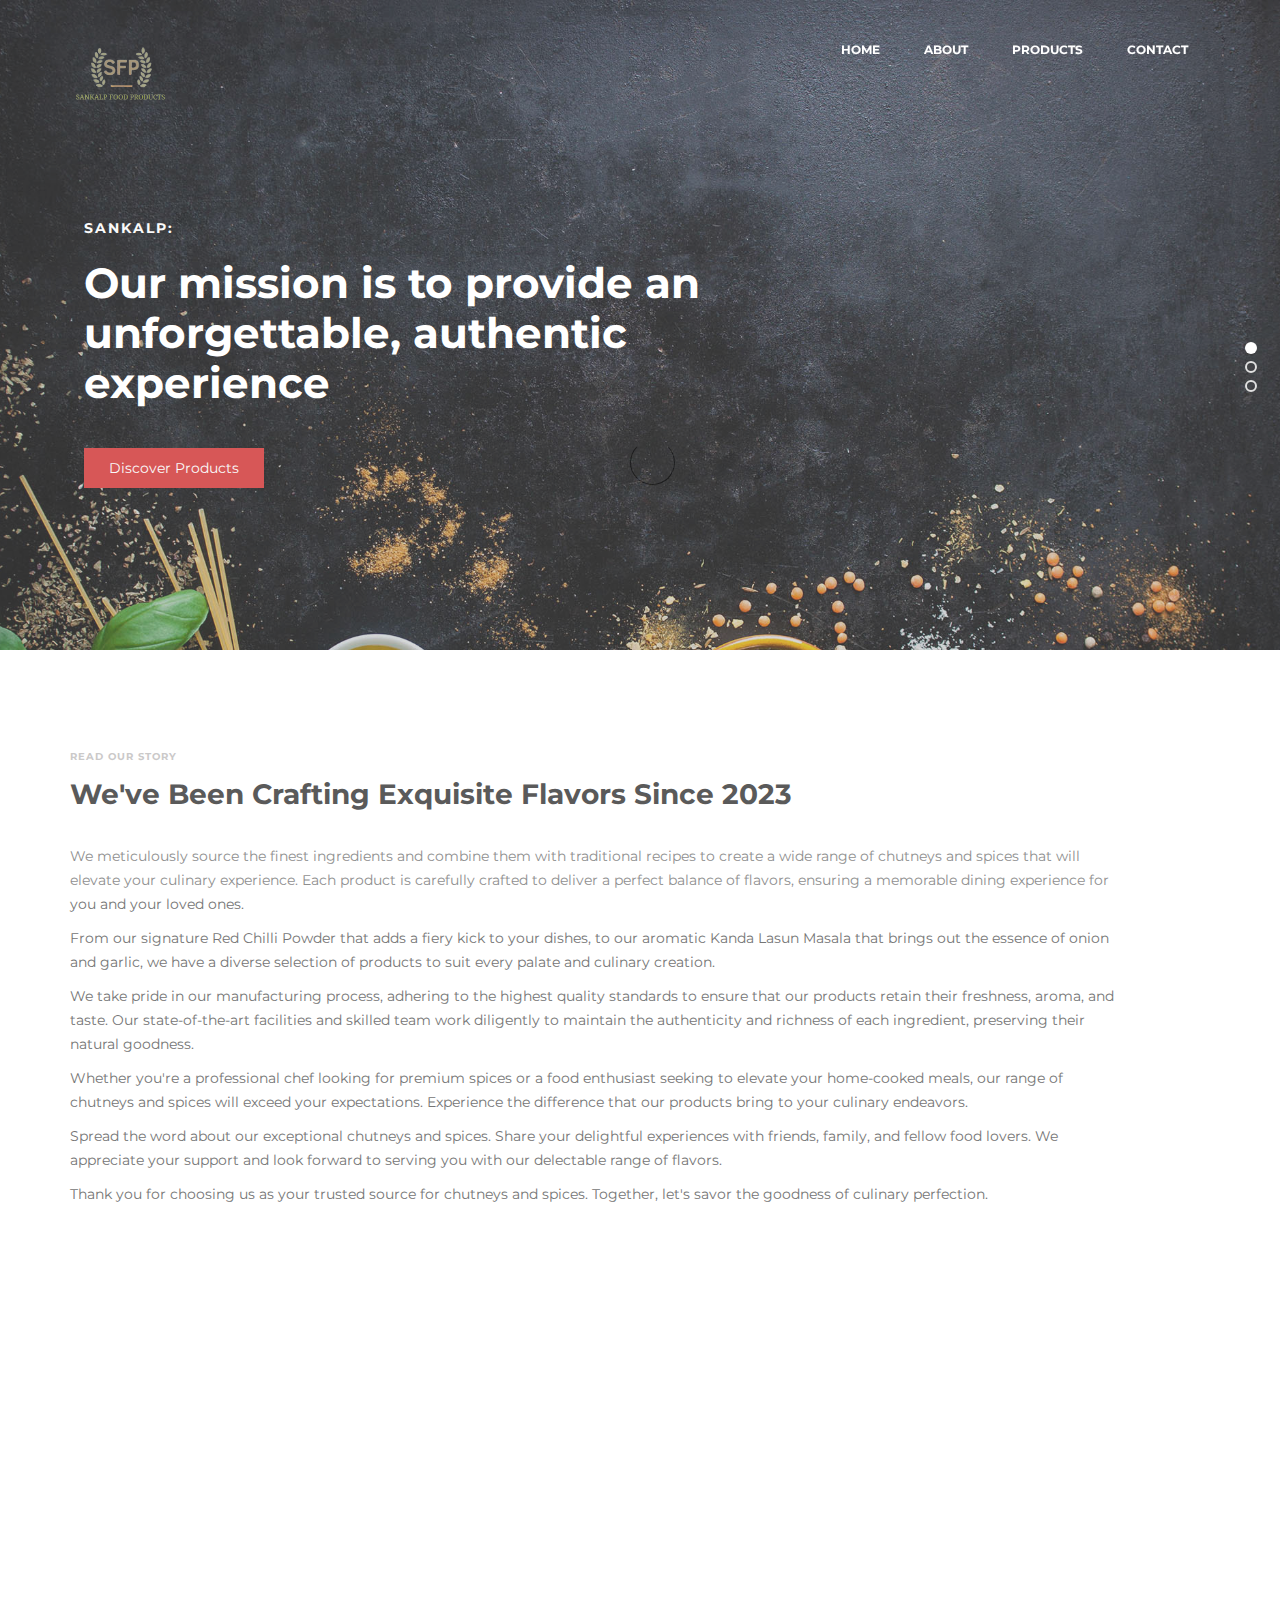
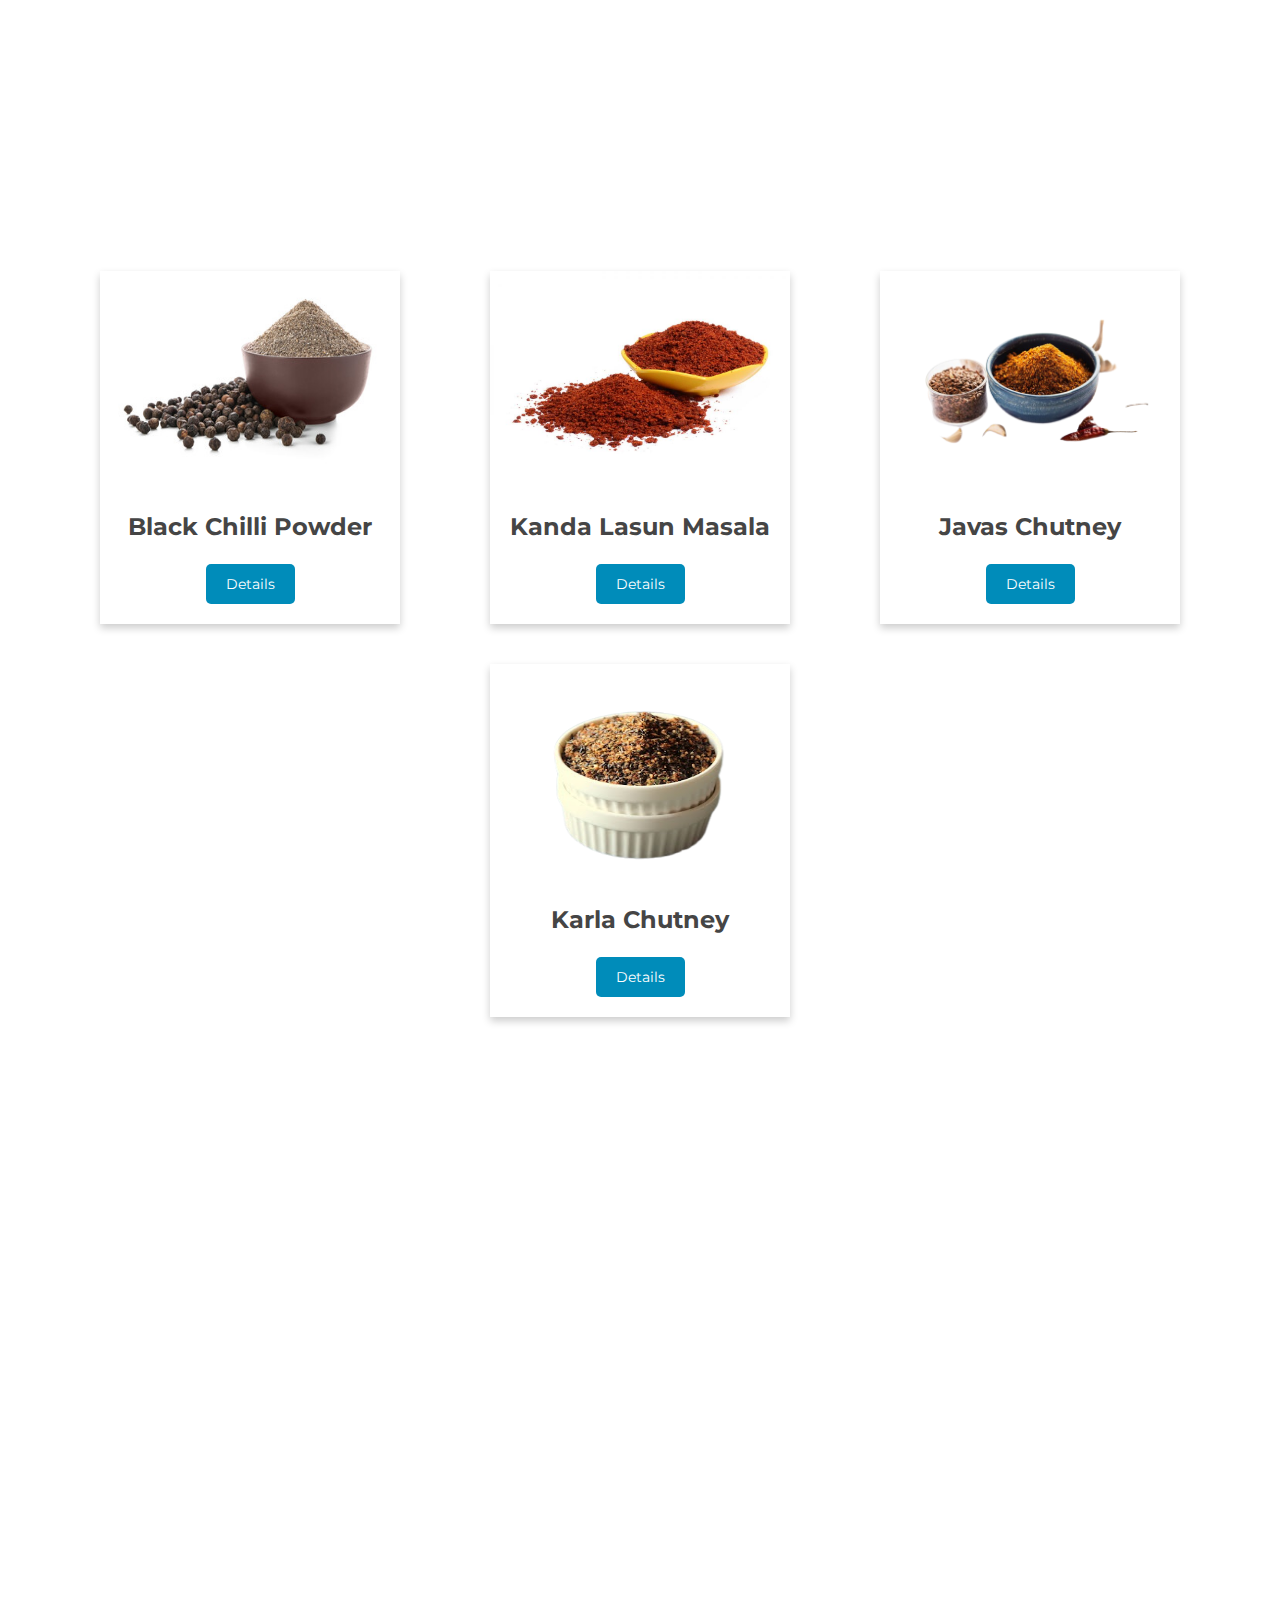
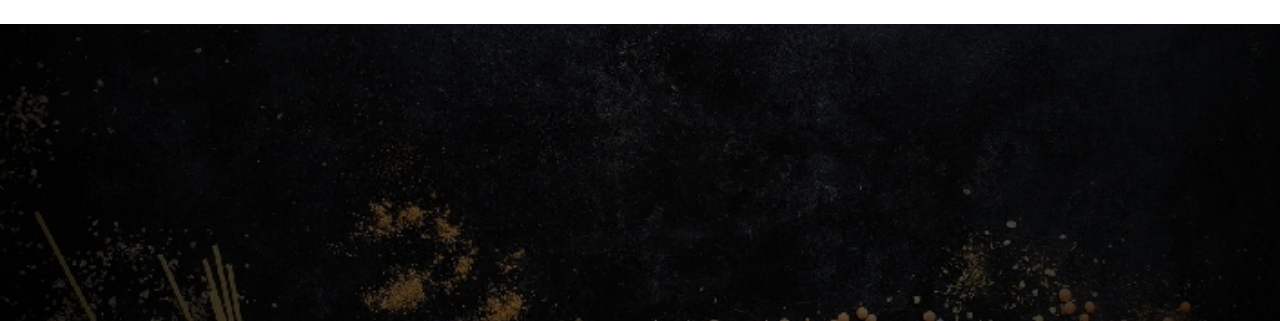
<file: index.html>
<!DOCTYPE html>
<html lang="en">
<head>

     <title>Sankalp Food Products</title>
<!-- 

Eatery Cafe Template 

http://www.templatemo.com/tm-515-eatery

-->
     <meta charset="UTF-8">
     <meta http-equiv="X-UA-Compatible" content="IE=Edge">
     <meta name="description" content="">
     <meta name="keywords" content="">
     <meta name="author" content="">
     <meta name="viewport" content="width=device-width, initial-scale=1, maximum-scale=1">

     <link rel="stylesheet" href="css/bootstrap.min.css">
     <link rel="stylesheet" href="css/font-awesome.min.css">
     <link rel="stylesheet" href="css/animate.css">
     <link rel="stylesheet" href="css/owl.carousel.css">
     <link rel="stylesheet" href="css/owl.theme.default.min.css">
     <link rel="stylesheet" href="css/magnific-popup.css">
     
     

     <!-- MAIN CSS -->
     <link rel="stylesheet" href="css/templatemo-style.css">
     <link rel="stylesheet" href="css/style.css">
     <style>
         select[name="type"] {
              /* Add any styles for the select element here */
              border: 0 solid;
              margin-top: 1%;
              /* Add any other styles you want */
          }

          button[type="submit"] {
        background-color: blue;
        color: white;
        padding: 10px 20px;
        border: none;
        border-radius: 4px;
        cursor: pointer;
    }

    .navbar-header img {
    max-width: 100px;
    height: auto;
  }

  @media (max-width: 768px) {
    .navbar-header img {
      max-width: 95px;
    }
  }
      </style>
</head>
<body>

     <!-- PRE LOADER -->
     <section class="preloader">
          <div class="spinner">

               <span class="spinner-rotate"></span>
               
          </div>
     </section>


     <!-- MENU -->
     <section class="navbar custom-navbar navbar-fixed-top" role="navigation">
          <div class="container">

               <div class="navbar-header">
                    <button class="navbar-toggle" data-toggle="collapse" data-target=".navbar-collapse">
                         <span class="icon icon-bar"></span>
                         <span class="icon icon-bar"></span>
                         <span class="icon icon-bar"></span>
                    </button>

                    <!-- lOGO TEXT HERE -->
                    <!-- <a href="index.html" class="navbar-brand">Sankalp <span>    </span> Food Products</a> -->
                    <img src="images/sfp_logo_color-removebg.png" width="100" height="100" alt="">
               </div>

               <!-- MENU LINKS -->
               <div class="collapse navbar-collapse navbar-right">
                    <ul class="nav navbar-nav navbar-nav-first">
                         <li><a href="#home" class="smoothScroll">Home</a></li>
                         <li><a href="#about" class="smoothScroll">About</a></li>
                         <!-- <li><a href="#team" class="smoothScroll">Chef</a></li> -->
                         <li><a href="#products" class="smoothScroll">Products</a></li>
                         <li><a href="#contact" class="smoothScroll">Contact</a></li>
                    </ul>

                    <!-- <ul class="nav navbar-nav navbar-right">
                         <li><a href="#">Call Now! <i class="fa fa-phone"></i> 010 020 0340</a></li>
                         <a href="#footer" class="section-btn">Reserve a table</a>
                    </ul> -->
               </div>

          </div>
     </section>


     <!-- HOME -->
     <section id="home" class="slider" data-stellar-background-ratio="0.5">
          <div class="row">

                    <div class="owl-carousel owl-theme">
                         <div class="item item-first">
                              <div class="caption">
                                   <div class="container">
                                        <div class="col-md-8 col-sm-12">
                                             <h3>Sankalp: </h3>
                                             <h1>Our mission is to provide an unforgettable, authentic experience</h1>
                                             <a href="#products" class="section-btn btn btn-default smoothScroll">Discover Products</a>
                                             <!-- <a href="#team" class="section-btn btn btn-default smoothScroll">Meet our chef</a> -->
                                        </div>
                                   </div>
                              </div>
                         </div>

                         <div class="item item-second">
                              <div class="caption">
                                   <div class="container">
                                        <div class="col-md-8 col-sm-12">
                                             <h3>Elevate Your Meal Experience</h3>
                                             <h1>Discover the Finest Chutneys for a Flavorsome Meal!</h1>
                                             <a href="#products" class="section-btn btn btn-default smoothScroll">Discover Products</a>
                                        </div>
                                   </div>
                              </div>
                         </div>

                         <div class="item item-third">
                              <div class="caption">
                                   <div class="container">
                                        <div class="col-md-8 col-sm-12">
                                             <h3>Exciting Flavors Await You</h3>
                                             <h1>Discover Our Irresistible Range of Products</h1>
                                             <a href="#products" class="section-btn btn btn-default smoothScroll">Discover Products</a>
                                             <!-- <a href="#contact" class="section-btn btn btn-default smoothScroll">Reservation</a> -->
                                        </div>
                                   </div>
                              </div>
                         </div>
                    </div>

          </div>
     </section>


     <!-- ABOUT -->
     <section id="about" data-stellar-background-ratio="0.5">
          <div class="container">
               <div class="row">

                    <div class="col-md-12 col-sm-12">
                         <div class="about-info">
                              <div class="section-title wow fadeInUp" data-wow-delay="0.2s">
                                   <h4>Read our story</h4>
                                   <h2>We've Been Crafting Exquisite Flavors Since 2023</h2>
                              </div>

                              <div class="wow fadeInUp" data-wow-delay="0.4s">
                                   <p>
                                        We meticulously source the finest ingredients and combine them with traditional recipes to create a wide range of chutneys and spices that will elevate your culinary experience. Each product is carefully crafted to deliver a perfect balance of flavors, ensuring a memorable dining experience for you and your loved ones. </p>

<p>From our signature Red Chilli Powder that adds a fiery kick to your dishes, to our aromatic Kanda Lasun Masala that brings out the essence of onion and garlic, we have a diverse selection of products to suit every palate and culinary creation.</p>

<p>We take pride in our manufacturing process, adhering to the highest quality standards to ensure that our products retain their freshness, aroma, and taste. Our state-of-the-art facilities and skilled team work diligently to maintain the authenticity and richness of each ingredient, preserving their natural goodness.</p>

<p>Whether you're a professional chef looking for premium spices or a food enthusiast seeking to elevate your home-cooked meals, our range of chutneys and spices will exceed your expectations. Experience the difference that our products bring to your culinary endeavors.</p>

<p>Spread the word about our exceptional chutneys and spices. Share your delightful experiences with friends, family, and fellow food lovers. We appreciate your support and look forward to serving you with our delectable range of flavors.</p>

<p>Thank you for choosing us as your trusted source for chutneys and spices. Together, let's savor the goodness of culinary perfection.</p>

                                   
                              </div>
                         </div>
                    </div>

                    <div class="col-md-6 col-sm-12">
                         <div class="wow fadeInUp about-image" data-wow-delay="0.6s">
                              <!-- <img src="images/about-image.jpg" class="img-responsive" alt=""> -->
                         </div>
                    </div>
                    
               </div>
          </div>
     </section>


      


     <!-- MENU-->
     <section id="products" data-stellar-background-ratio="0.5">
           
          <!-- <div class="container">
          <div class="row ">
               <div class="col-12">
                    
                    <div class="section-title wow fadeInUp" data-wow-delay="0.1s">
                         <h2>Products</h2>
                    </div>
               
               </div>
               <div class="col-md-4">
                     <div class="card">
                    <img src="images/shenga_lasun5.png" alt="test" style="width: 300px; height: 199px;">
                         <div class="card-content">
                         <h4>Shenga Lasun Chutney </h4>
                         <a href="./product1.html" class="button">Details</a>
                             </div>
               </div>
               </div>

               <div class="col-md-4">
                     <div class="card">
                    <img src="images/shengdana_chutney_5.png" alt="test" style="width: 300px; height: 199px;">
                         <div class="card-content">
                         <h3>Shengdana Chutney</h3>
                       
                         <a href="./product2.html" class="button">Details</a>
                             </div>
               </div>
               </div>

               <div class="col-md-4">
                     <div class="card">
                    <img src="images/red_chilli_powder_2.png" alt="test" style="width: 300px; height: 199px;">
                         <div class="card-content">
                         <h3>Red Chilli Powder</h3>
                         
                         <a href="./product3.html" class="button">Details</a>
                             </div>
               </div>
               </div>
              
                  
                  
               
          </div>
          <br><br>
         
             
          <div class="row">
               <div class="col-md-4">
                 <div class="card" >
                   <img src="images/bcp.jpg" alt="test" style="width: 300px; height: 199px;">
                   <div class="card-content">
                     <h3>Black Chilli Powder</h3>
                    
                     <a href="./product4.html" class="button">Details</a>
                   </div>
                 </div>
               </div>
               
               <div class="col-md-4">
                 <div class="card">
                   <img src="images/kanda lasun chutney.jpg" alt="test" style="width: 300px; height: 199px;">
                   <div class="card-content">
                     <h3>Kanda Lasun Masala</h3>
                     
                     <a href="./product5.html" class="button">Details</a>
                   </div>
                 </div>
               </div>
               
               <div class="col-md-4">
                 <div class="card">
                   <img src="images/javas_chutney_4.png" alt="test" style="width: 300px; height: 199px;">
                   <div class="card-content">
                     <h3>Javas Chutney</h3>
                     
                     <a href="./product6.html" class="button">Details</a>
                   </div>
                 </div>
               </div>
             </div>
             
             <br><br>
             
             <div class="row">
               <div class="col-md-4">
                 
               </div>
               
               <div class="col-md-4">
                 <div class="card">
                   <img src="images/karla_chutney_5.png" alt="test" style="width: 300px; height: 199px;">
                   <div class="card-content">
                     <h3>Karla Chutney</h3>
                     
                     <a href="./product7.html" class="button">Details</a>
                   </div>
                 </div>
               </div>
               
               <div class="col-md-4">
                 
               </div>
             </div>
             
             
            
             
     </div> -->

     <div class="container">
          <div class="row">
             <div class="col-12">
                <div class="section-title wow fadeInUp" data-wow-delay="0.1s">
                   <h2>Products</h2>
                   <br><br>
                   <div class="col-md-4">
                    <div class="card">
                   <img src="images/shenga_lasun5.png" alt="test" style="width: 300px; height: 199px;">
                        <div class="card-content">
                         <h3 style="font-size: 21px">Shenga Lasun Chutney</h3>
                        <a href="./product1.html" class="button">Details</a>
                            </div>
              </div>
              </div>

              <div class="col-md-4">
                    <div class="card">
                   <img src="images/shengdana_chutney_5.png" alt="test" style="width: 300px; height: 199px;">
                        <div class="card-content">
                        <h3>Shengdana Chutney</h3>
                      
                        <a href="./product2.html" class="button">Details</a>
                            </div>
              </div>
              </div>

              <div class="col-md-4">
                    <div class="card">
                   <img src="images/red_chilli_powder_2.png" alt="test" style="width: 300px; height: 199px;">
                        <div class="card-content">
                        <h3>Red Chilli Powder</h3>
                        
                        <a href="./product3.html" class="button">Details</a>
                            </div>
              </div>
              </div>
                </div>
             </div>
          </div>

          <br><br>
         
             
          <div class="row">
               <div class="col-md-4">
                 <div class="card" >
                   <img src="images/bcp.jpg" alt="test" style="width: 300px; height: 199px;">
                   <div class="card-content">
                     <h3>Black Chilli Powder</h3>
                    
                     <a href="./product4.html" class="button">Details</a>
                   </div>
                 </div>
               </div>
               
               <div class="col-md-4">
                 <div class="card">
                   <img src="images/kanda lasun chutney.jpg" alt="test" style="width: 300px; height: 199px;">
                   <div class="card-content">
                     <h3>Kanda Lasun Masala</h3>
                     
                     <a href="./product5.html" class="button">Details</a>
                   </div>
                 </div>
               </div>
               
               <div class="col-md-4">
                 <div class="card">
                   <img src="images/javas_chutney_4.png" alt="test" style="width: 300px; height: 199px;">
                   <div class="card-content">
                     <h3>Javas Chutney</h3>
                     
                     <a href="./product6.html" class="button">Details</a>
                   </div>
                 </div>
               </div>
             </div>
             
             <br><br>
             
             <div class="row">
               <div class="col-md-4">
                 
               </div>
               
               <div class="col-md-4">
                 <div class="card">
                   <img src="images/karla_chutney_5.png" alt="test" style="width: 300px; height: 199px; margin-left: -105px;" >
                   <div class="card-content">
                     <h3>Karla Chutney</h3>
                     
                     <a href="./product7.html" class="button">Details</a>
                   </div>
                 </div>
               </div>
               
               <div class="col-md-4">
                 
               </div>
             </div>
       </div>
     </section> 


     <!-- TESTIMONIAL -->
     <!-- <section id="testimonial" data-stellar-background-ratio="0.5">
          <div class="overlay"></div>
          <div class="container">
               <div class="row">

                    <div class="col-md-12 col-sm-12">
                         <div class="section-title wow fadeInUp" data-wow-delay="0.1s">
                              <h2>Testimonials</h2>
                         </div>
                    </div>  

                    <div class="col-md-offset-2 col-md-8 col-sm-12">
                         <div class="owl-carousel owl-theme">
                              <div class="item">
                                   <p>Integer posuere erat a ante venenatis dapibus posuere velit aliquet. Maecenas faucibus mollis interdum ullamcorper nulla non.</p>
                                        <div class="tst-author">
                                             <h4>Digital Carlson</h4>
                                             <span>Pharetra quam sit amet</span>
                                        </div>
                              </div>

                              <div class="item">
                                   <p>Pellentesque habitant morbi tristique senectus et netus et malesuada fames ac turpis egestas. Sed vestibulum orci quam.</p>
                                        <div class="tst-author">
                                             <h4>Johnny Stephen</h4>
                                             <span>Magna nisi porta ligula</span>
                                        </div>
                              </div>

                              <div class="item">
                                   <p>Vivamus aliquet felis eu diam ultricies congue. Morbi porta lorem nec consectetur porta quis dui elit habitant morbi.</p>
                                        <div class="tst-author">
                                             <h4>Jessie White</h4>
                                             <span>Vitae lacinia augue urna quis</span>
                                        </div>
                              </div>

                         </div>
                    </div>

               </div>
          </div>
     </section>   -->


     <!-- CONTACT -->
     <section id="contact" data-stellar-background-ratio="0.5">
          <div class="container">
               <div class="row">
	<!-- How to change your own map point
            1. Go to Google Maps
            2. Click on your location point
            3. Click "Share" and choose "Embed map" tab
            4. Copy only URL and paste it within the src="" field below
	-->
                    <!-- <div class="wow fadeInUp col-md-6 col-sm-12" data-wow-delay="0.4s">
                         <div id="google-map">
                              <iframe src="https://www.google.com/maps/embed?pb=!1m18!1m12!1m3!1d3647.3030413476204!2d100.5641230193719!3d13.757206847615207!2m3!1f0!2f0!3f0!3m2!1i1024!2i768!4f13.1!3m3!1m2!1s0x0%3A0xf51ce6427b7918fc!2sG+Tower!5e0!3m2!1sen!2sth!4v1510722015945" allowfullscreen></iframe>
                         </div>
                    </div>     -->

                    <div class="col-md-12 col-sm-12">

                         <div class="col-md-12 col-sm-12">
                              <div class="section-title wow fadeInUp" data-wow-delay="0.1s">
                                   <h2>Contact Us</h2>
                              </div>
                         </div>

                         <!-- CONTACT FORM -->
                         <form action="https://formsubmit.co/sankalpfoodproduct@gmail.com" method="post" class="wow fadeInUp" id="contact-form" role="form" data-wow-delay="0.8s">
                              <h6 class="text-success">Your message has been sent successfully.</h6>
                              <h6 class="text-danger">E-mail must be valid and message must be longer than 1 character.</h6>
                              <div class="col-md-6 col-sm-6">
                                   <input type="text" class="form-control" id="cf-name" name="name" placeholder="Full name">
                              </div>
                              <div class="col-md-6 col-sm-6">
                                   <input type="email" class="form-control" id="cf-email" name="email" placeholder="Email address">
                              </div>
                              <br><br>
                              <div class="col-md-12" style="margin-top: 2%;">
                                   <select name="type" id="" style="border: 0px solid; margin-top: 1%;">
                                        <option value="" selected>Select</option>
                                        <option value="feedback">Feedback</option>
                                        <option value="complaints">Complaint</option>
                                   </select>
                              </div>
                              <br><br>
                              <div class="col-md-12 col-sm-12" style="margin-top: 2%;">
                                   <input type="text" class="form-control" id="cf-message" name="message" placeholder="Message">
                              </div>
                              <br><br>
                              <div class="col-md-6 col-sm-6">
                                   <!-- <input type="submit" class="form-control" value="Submit"> -->
                                   <button type="submit">Submit</button>
                              </div>
                         </form>
                    </div>

               </div>
          </div>
     </section>          


     <!-- FOOTER -->
     <footer id="footer"  style="background-image: url('images/slider_image_2_edit.jpg'); width: 102%;">
          <div class="container">
              <div class="row">
      
                  <div class="col-lg-4 col-md-6 col-sm-12">
                      <div class="footer-info">
                          <div class="section-title">
                              <h2 class="wow fadeInUp" style="color: aliceblue;" data-wow-delay="0.2s">Find us</h2>
                          </div>
                          <address class="wow fadeInUp" data-wow-delay="0.4s">
                              <p style="font-weight: bold;">Phone:</p> <a href="tel:+919730092153" style="text-decoration: none; color: bisque;"> +91 97300 92153 </a><br><br>
                              <p style="font-weight: bold;">Email:</p> <a href="mailto:sankalpfoodproduct@gmail.com" style="color: burlywood;">sankalpfoodproduct@gmail.com</a><br>
                          </address>
                      </div>
                  </div>
      
      
                  <div class="col-lg-8 col-md-6 col-sm-12">
                      <!-- <ul class="wow fadeInUp social-icon" data-wow-delay="0.4s">
                          <li><a href="#" class="fa fa-facebook-square" attr="facebook icon"></a></li>
                          <li><a href="#" class="fa fa-twitter"></a></li>
                          <li><a href="#" class="fa fa-instagram"></a></li>
                          <li><a href="#" class="fa fa-google"></a></li>
                      </ul> -->
      
                      <div class="wow fadeInUp text-center text-md-right" data-wow-delay="0.8s">
                          <p style="font-weight: bolder;"><br>All Rights Reserved <br>  &copy;
                              Sankalp Food Products&nbsp;:&nbsp;<span id="copyrightYr"></span>
                          </p>
                      </div>
                  </div>
      
              </div>
          </div>
      </footer>
      
      


     <!-- SCRIPTS -->
     <script src="js/jquery.js"></script>
     <script src="js/bootstrap.min.js"></script>
     <script src="js/jquery.stellar.min.js"></script>
     <script src="js/wow.min.js"></script>
     <script src="js/owl.carousel.min.js"></script>
     <script src="js/jquery.magnific-popup.min.js"></script>
     <script src="js/smoothscroll.js"></script>
     <script src="js/custom.js"></script>

     <script>
          const currentYear = new Date().getFullYear();
          document.getElementById("copyrightYr").innerHTML = currentYear;
     </script>

</body>
</html>
</file>
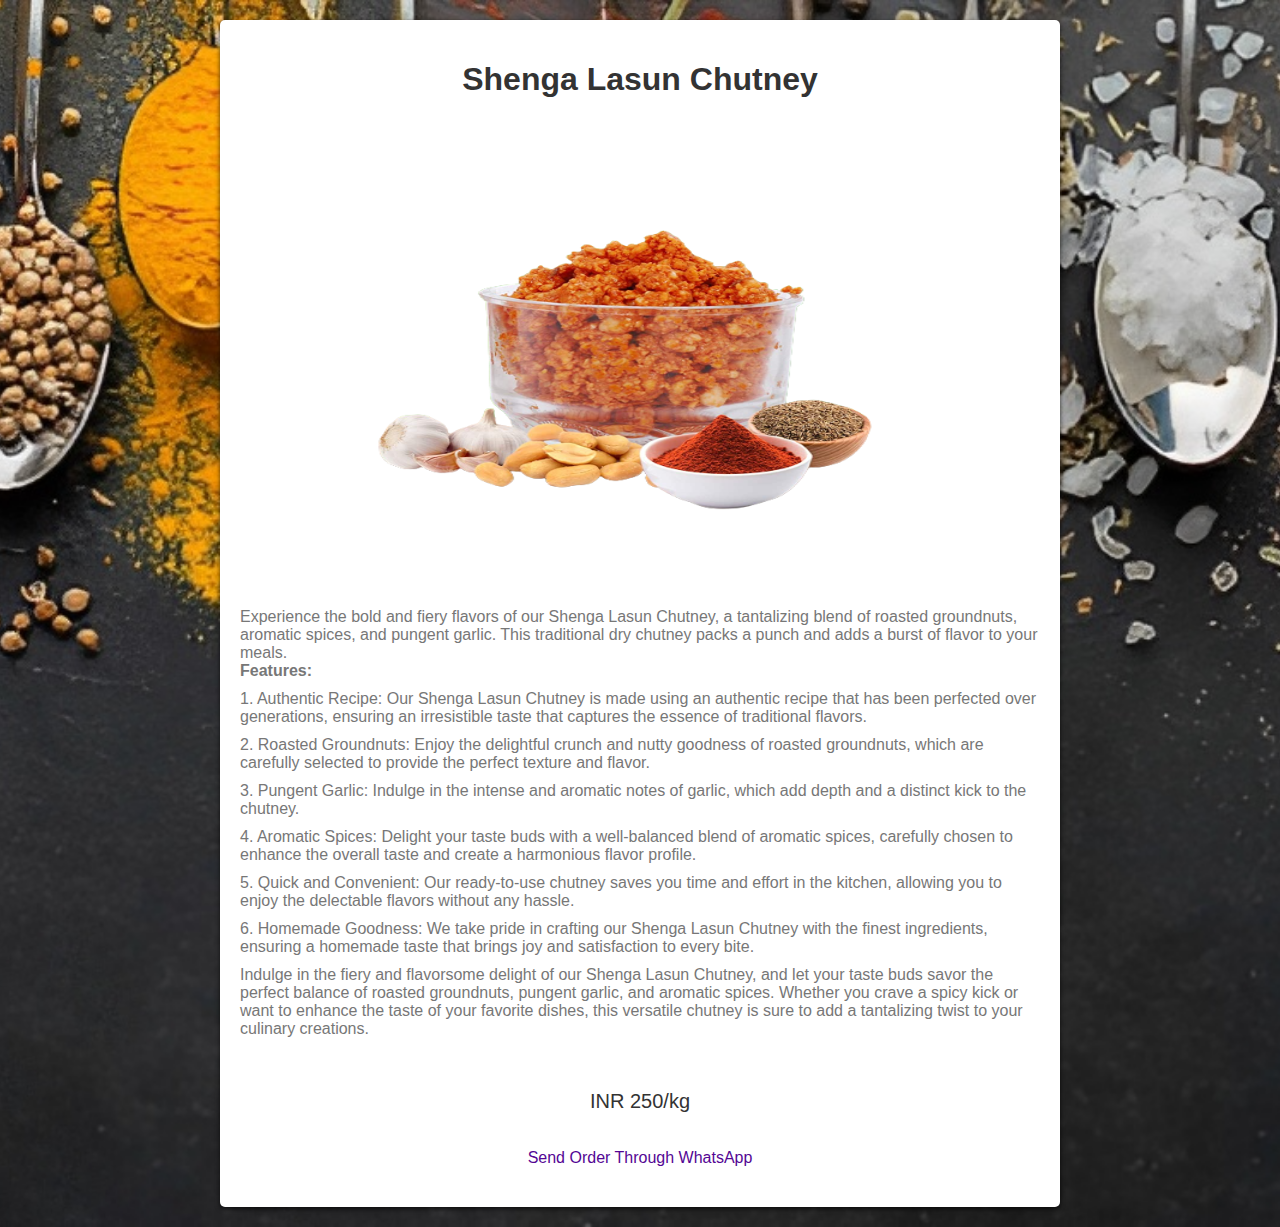
<file: product1.html>
<!DOCTYPE html>
<html>
<head>
  <title>Product Details</title>
  <style>
    body {
      font-family: Arial, sans-serif;
      background-image: url(images/spices.png);
      background-repeat: no-repeat;
      background-size: cover;
      background-position: center;
      margin: 0;
      padding: 20px;
    }
    
    .container {
    max-width: 800px;
    margin: 0 auto;
    background-color: #fff;
    padding: 20px;
    border-radius: 5px;
    box-shadow: 0 2px 5px rgba(0, 0, 0, 0.7);
  }

  .container h1 {
    text-align: center;
    color: #333;
    margin-bottom: 20px;
  }

  .container .product-image {
    text-align: center;
    margin-bottom: 20px;
  }

  .container .product-details {
    margin-bottom: 20px;
  }

  .container .product-title {
    font-size: 24px;
    color: #333;
    margin: 0;
    text-align: center;
    margin-bottom: 10px;
  }

  .container .product-description {
    color: #777;
    margin: 10px 0;
  }

  .container .product-description b {
    font-weight: bold;
  }

  .container .product-price {
    font-size: 20px;
    color: #333;
    margin: 0;
    text-align: center;
  }
    
    h1 {
      text-align: center;
      color: #333;
    }
    
    .product-image {
      text-align: center;
    }
    
    img {
      max-width: 100%;
      height: auto;
      margin-bottom: 20px;
    }
    
    .product-details {
      margin-bottom: 20px;
    }
    
    .product-title {
      font-size: 24px;
      color: #333;
      margin: 0;
    }
    
    .product-description {
      color: #777;
      margin: 10px 0;
    }
    
    .product-price {
      font-size: 20px;
      color: #333;
      margin: 0;
    }
  </style>
</head>
<body>
  <div class="container">
    <h1>Shenga Lasun Chutney</h1>
    <div class="product-image">
      <img src="images/shenga_lasun5.png" alt="Product Image" style="width: 600px; height: 400px;">
    </div>
    <div class="product-details">
      <h2 class="product-title"></h2><br><br>
      <p class="product-description">
        Experience the bold and fiery flavors of our Shenga Lasun Chutney, a tantalizing blend of roasted groundnuts, aromatic spices, and pungent garlic. This traditional dry chutney packs a punch and adds a burst of flavor to your meals.
        <br>
<b>Features:</b>

<p class="product-description">1. Authentic Recipe: Our Shenga Lasun Chutney is made using an authentic recipe that has been perfected over generations, ensuring an irresistible taste that captures the essence of traditional flavors.
</p>

<p class="product-description">2. Roasted Groundnuts: Enjoy the delightful crunch and nutty goodness of roasted groundnuts, which are carefully selected to provide the perfect texture and flavor.
</p>

<p class="product-description">3. Pungent Garlic: Indulge in the intense and aromatic notes of garlic, which add depth and a distinct kick to the chutney.
</p>

<p class="product-description">4. Aromatic Spices: Delight your taste buds with a well-balanced blend of aromatic spices, carefully chosen to enhance the overall taste and create a harmonious flavor profile.</p>

<p class="product-description">5. Quick and Convenient: Our ready-to-use chutney saves you time and effort in the kitchen, allowing you to enjoy the delectable flavors without any hassle.
</p>

<p class="product-description">6. Homemade Goodness: We take pride in crafting our Shenga Lasun Chutney with the finest ingredients, ensuring a homemade taste that brings joy and satisfaction to every bite.</p>

<p class="product-description">Indulge in the fiery and flavorsome delight of our Shenga Lasun Chutney, and let your taste buds savor the perfect balance of roasted groundnuts, pungent garlic, and aromatic spices. Whether you crave a spicy kick or want to enhance the taste of your favorite dishes, this versatile chutney is sure to add a tantalizing twist to your culinary creations.</p>

      </p><br><br>
      <p class="product-price">INR 250/kg</p><br><br>

      <center>
      <a href="https://api.whatsapp.com/send?phone=+919730092153&text=Enquiry&nbsp;About&nbsp;Shenga&nbsp;Lasun&nbsp;Chutney" target="_blank" style="text-decoration: none; color: rgb(84, 6, 148);">
        Send Order Through WhatsApp
      </a>
      </center>
      <!-- <p class="product-description">Order <a href="https://google.com">Product Name</a> </p> -->
    </div>
  </div>
</body>
</html>
</file>
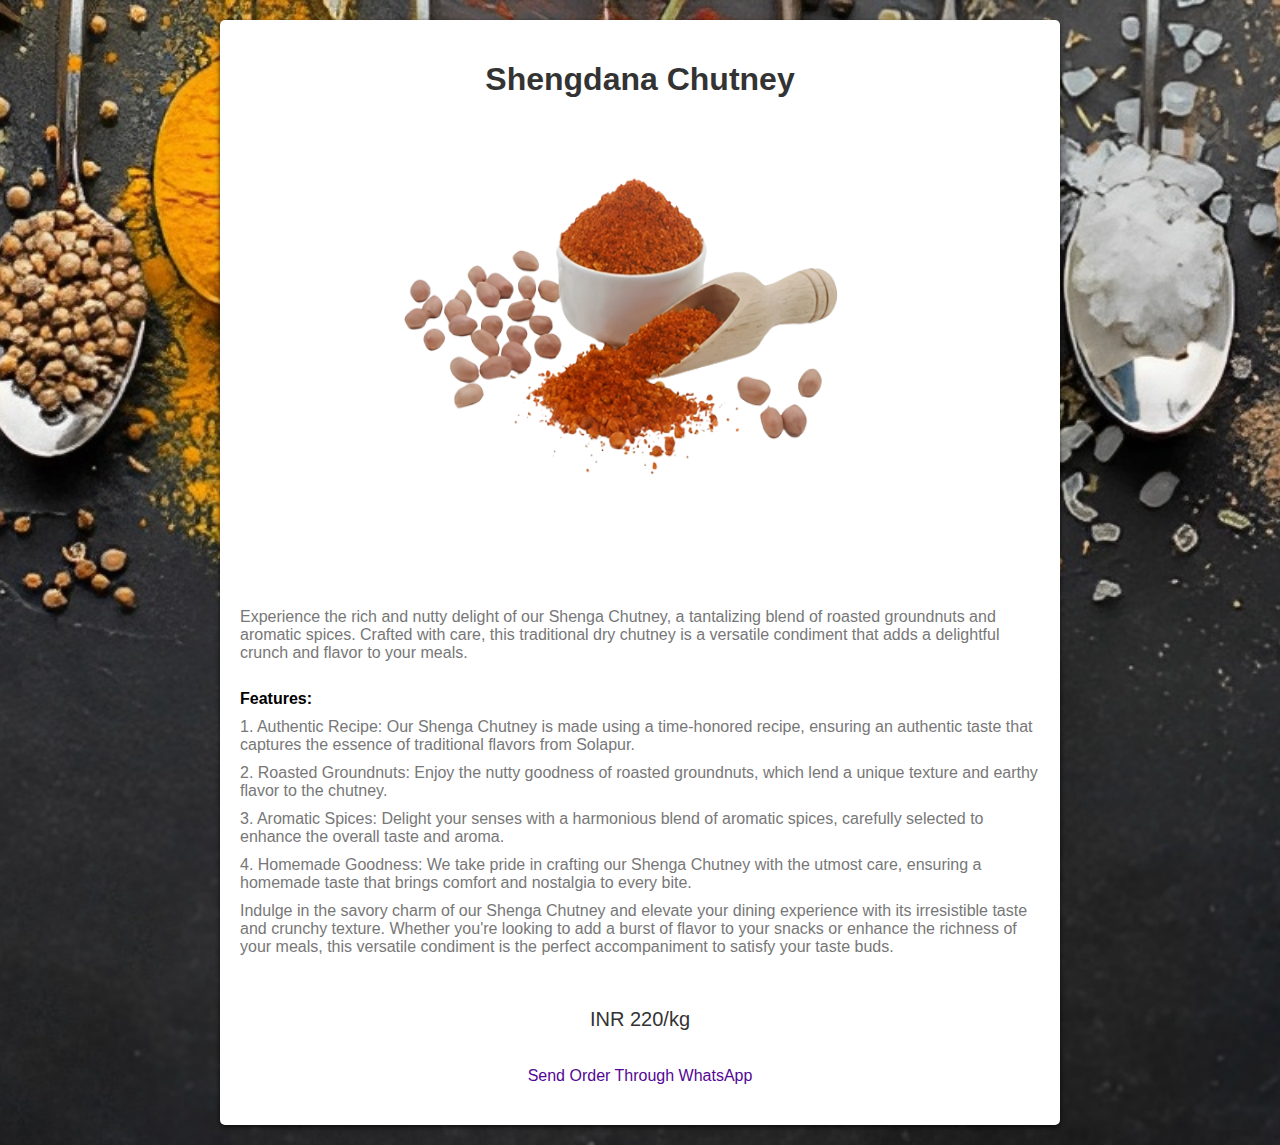
<file: product2.html>
<!DOCTYPE html>
<html>
<head>
  <title>Product Details</title>
  <style>
    body {
      font-family: Arial, sans-serif;
      background-image: url(images/spices.png);
      background-repeat: no-repeat;
      background-size: cover;
      background-position: center;
      margin: 0;
      padding: 20px;
    }
    
    .container {
    max-width: 800px;
    margin: 0 auto;
    background-color: #fff;
    padding: 20px;
    border-radius: 5px;
    box-shadow: 0 2px 5px rgba(0, 0, 0, 0.7);
  }

  .container h1 {
    text-align: center;
    color: #333;
    margin-bottom: 20px;
  }

  .container .product-image {
    text-align: center;
    margin-bottom: 20px;
  }

  .container .product-details {
    margin-bottom: 20px;
  }

  .container .product-title {
    font-size: 24px;
    color: #333;
    margin: 0;
    text-align: center;
    margin-bottom: 10px;
  }

  .container .product-description {
    color: #777;
    margin: 10px 0;
  }

  .container .product-description b {
    font-weight: bold;
  }

  .container .product-price {
    font-size: 20px;
    color: #333;
    margin: 0;
    text-align: center;
  }
    
    h1 {
      text-align: center;
      color: #333;
    }
    
    .product-image {
      text-align: center;
    }
    
    img {
      max-width: 100%;
      height: auto;
      margin-bottom: 20px;
    }
    
    .product-details {
      margin-bottom: 20px;
    }
    
    .product-title {
      font-size: 24px;
      color: #333;
      margin: 0;
    }
    
    .product-description {
      color: #777;
      margin: 10px 0;
    }
    
    .product-price {
      font-size: 20px;
      color: #333;
      margin: 0;
    }
  </style>
</head>
<body>
  <div class="container">
    <h1>Shengdana Chutney</h1>
    <div class="product-image">
      <img src="images/shengdana_chutney_5.png" alt="Product Image" style="width: 600px; height: 400px;">
    </div>
    <div class="product-details">
      <h2 class="product-title"></h2><br><br>
      <p class="product-description">
        Experience the rich and nutty delight of our Shenga Chutney, a tantalizing blend of roasted groundnuts and aromatic spices. Crafted with care, this traditional dry chutney is a versatile condiment that adds a delightful crunch and flavor to your meals.</p>
        <br>
<b>Features:</b>

<p class="product-description">1. Authentic Recipe: Our Shenga Chutney is made using a time-honored recipe, ensuring an authentic taste that captures the essence of traditional flavors from Solapur.
</p>

<p class="product-description">2. Roasted Groundnuts: Enjoy the nutty goodness of roasted groundnuts, which lend a unique texture and earthy flavor to the chutney.
</p>

<p class="product-description">3. Aromatic Spices: Delight your senses with a harmonious blend of aromatic spices, carefully selected to enhance the overall taste and aroma.
</p>

<p class="product-description">4. Homemade Goodness: We take pride in crafting our Shenga Chutney with the utmost care, ensuring a homemade taste that brings comfort and nostalgia to every bite.
</p>

<p class="product-description">Indulge in the savory charm of our Shenga Chutney and elevate your dining experience with its irresistible taste and crunchy texture. Whether you're looking to add a burst of flavor to your snacks or enhance the richness of your meals, this versatile condiment is the perfect accompaniment to satisfy your taste buds.
</p>

      </p><br><br>
      <p class="product-price">INR 220/kg</p><br><br>
      <center>
        <a href="https://api.whatsapp.com/send?phone=+919730092153&text=Enquiry&nbsp;About&nbsp;Shenga&nbsp;Chutney" target="_blank" style="text-decoration: none; color: rgb(84, 6, 148);">
          Send Order Through WhatsApp
        </a>
        </center>
      <!-- <p class="product-description">Order <a href="https://google.com">Product Name</a> </p> -->
    </div>
  </div>
</body>
</html>
</file>
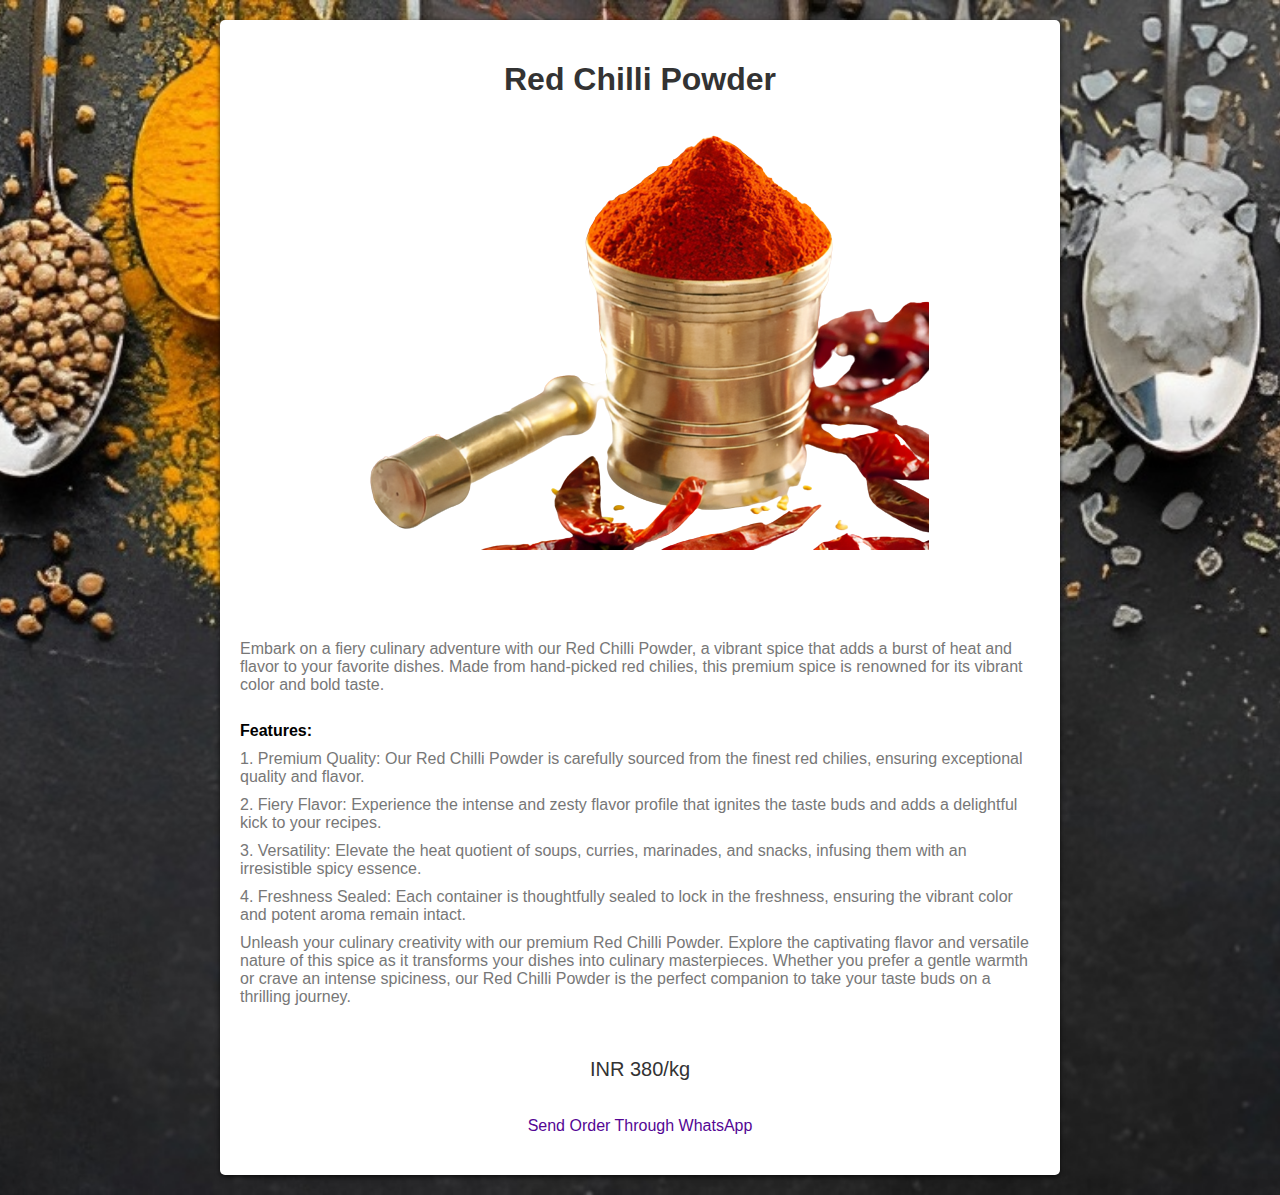
<file: product3.html>
<!DOCTYPE html>
<html>
<head>
  <title>Product Details</title>
  <style>
    body {
      font-family: Arial, sans-serif;
      background-image: url(images/spices.png);
      background-repeat: no-repeat;
      background-size: cover;
      background-position: center;
      margin: 0;
      padding: 20px;
    }
    
    .container {
    max-width: 800px;
    margin: 0 auto;
    background-color: #fff;
    padding: 20px;
    border-radius: 5px;
    box-shadow: 0 2px 5px rgba(0, 0, 0, 0.7);
  }

  .container h1 {
    text-align: center;
    color: #333;
    margin-bottom: 20px;
  }

  .container .product-image {
    text-align: center;
    margin-bottom: 20px;
  }

  .container .product-details {
    margin-bottom: 20px;
  }

  .container .product-title {
    font-size: 24px;
    color: #333;
    margin: 0;
    text-align: center;
    margin-bottom: 10px;
  }

  .container .product-description {
    color: #777;
    margin: 10px 0;
  }

  .container .product-description b {
    font-weight: bold;
  }

  .container .product-price {
    font-size: 20px;
    color: #333;
    margin: 0;
    text-align: center;
  }
    
    h1 {
      text-align: center;
      color: #333;
    }
    
    .product-image {
      text-align: center;
    }
    
    img {
      max-width: 100%;
      height: auto;
      margin-bottom: 20px;
    }
    
    .product-details {
      margin-bottom: 20px;
    }
    
    .product-title {
      font-size: 24px;
      color: #333;
      margin: 0;
    }
    
    .product-description {
      color: #777;
      margin: 10px 0;
    }
    
    .product-price {
      font-size: 20px;
      color: #333;
      margin: 0;
    }
  </style>
</head>
<body>
  <div class="container">
    <h1>Red Chilli Powder</h1>
    <div class="product-image">
      <img src="images/red_chilli_powder_2.png" alt="Product Image">
    </div>
    <div class="product-details">
      <h2 class="product-title"></h2><br><br>
      <p class="product-description">
        Embark on a fiery culinary adventure with our Red Chilli Powder, a vibrant spice that adds a burst of heat and flavor to your favorite dishes. Made from hand-picked red chilies, this premium spice is renowned for its vibrant color and bold taste.  
      </p>
        <br>
<b>Features:</b>

<p class="product-description">1. Premium Quality: Our Red Chilli Powder is carefully sourced from the finest red chilies, ensuring exceptional quality and flavor.

</p>

<p class="product-description">2. Fiery Flavor: Experience the intense and zesty flavor profile that ignites the taste buds and adds a delightful kick to your recipes.
</p>

<p class="product-description">3. Versatility: Elevate the heat quotient of soups, curries, marinades, and snacks, infusing them with an irresistible spicy essence.
</p>

<p class="product-description">4. Freshness Sealed: Each container is thoughtfully sealed to lock in the freshness, ensuring the vibrant color and potent aroma remain intact.
</p>

<p class="product-description">
    Unleash your culinary creativity with our premium Red Chilli Powder. Explore the captivating flavor and versatile nature of this spice as it transforms your dishes into culinary masterpieces.

Whether you prefer a gentle warmth or crave an intense spiciness, our Red Chilli Powder is the perfect companion to take your taste buds on a thrilling journey.
</p>

      </p><br><br>
      <p class="product-price">INR 380/kg</p><br><br>
      <center>
        <a href="https://api.whatsapp.com/send?phone=+919730092153&text=Enquiry&nbsp;About&nbsp;Red&nbsp;Chilly&nbsp;Powder" target="_blank" style="text-decoration: none; color: rgb(84, 6, 148);">
          Send Order Through WhatsApp
        </a>
        </center>
      <!-- <p class="product-description">Order <a href="https://google.com">Product Name</a> </p> -->
    </div>
  </div>
</body>
</html>
</file>
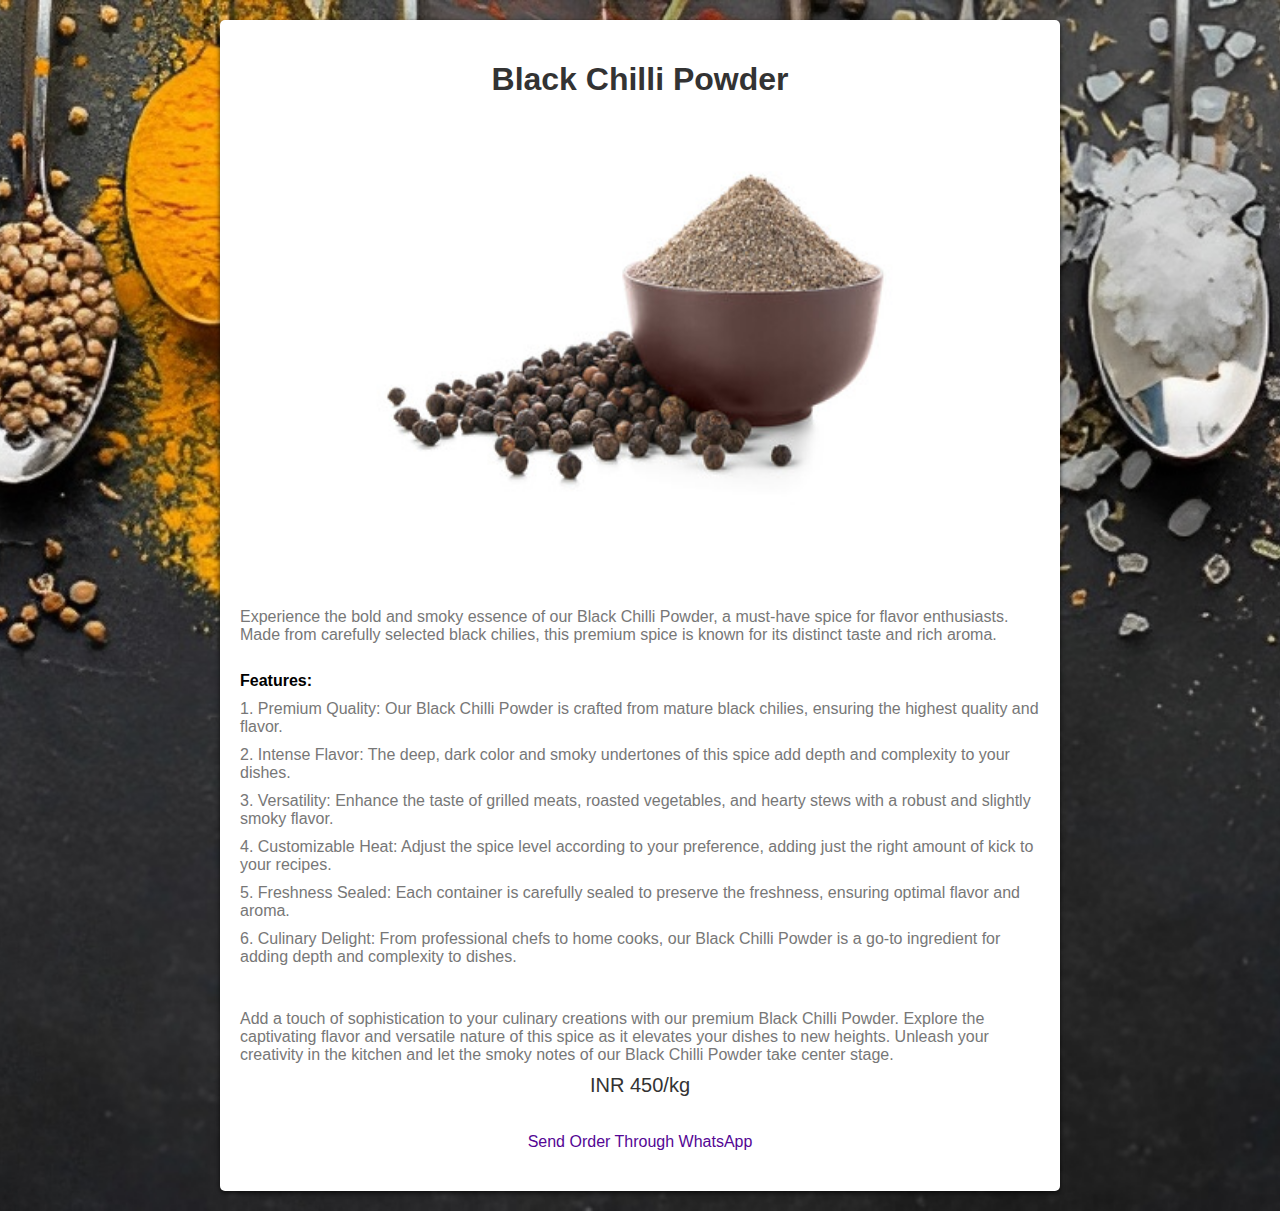
<file: product4.html>
<!DOCTYPE html>
<html>
<head>
  <title>Product Details</title>
  <style>
    body {
      font-family: Arial, sans-serif;
      background-image: url(images/spices.png);
      background-repeat: no-repeat;
      background-size: cover;
      background-position: center;
      margin: 0;
      padding: 20px;
    }
    
    .container {
    max-width: 800px;
    margin: 0 auto;
    background-color: #fff;
    padding: 20px;
    border-radius: 5px;
    box-shadow: 0 2px 5px rgba(0, 0, 0, 0.7);
  }

  .container h1 {
    text-align: center;
    color: #333;
    margin-bottom: 20px;
  }

  .container .product-image {
    text-align: center;
    margin-bottom: 20px;
  }

  .container .product-details {
    margin-bottom: 20px;
  }

  .container .product-title {
    font-size: 24px;
    color: #333;
    margin: 0;
    text-align: center;
    margin-bottom: 10px;
  }

  .container .product-description {
    color: #777;
    margin: 10px 0;
  }

  .container .product-description b {
    font-weight: bold;
  }

  .container .product-price {
    font-size: 20px;
    color: #333;
    margin: 0;
    text-align: center;
  }
    
    h1 {
      text-align: center;
      color: #333;
    }
    
    .product-image {
      text-align: center;
    }
    
    img {
      max-width: 100%;
      height: auto;
      margin-bottom: 20px;
    }
    
    .product-details {
      margin-bottom: 20px;
    }
    
    .product-title {
      font-size: 24px;
      color: #333;
      margin: 0;
    }
    
    .product-description {
      color: #777;
      margin: 10px 0;
    }
    
    .product-price {
      font-size: 20px;
      color: #333;
      margin: 0;
    }
  </style>
</head>
<body>
  <div class="container">
    <h1>Black Chilli Powder</h1>
    <div class="product-image">
      <img src="images/bcp.jpg" alt="Product Image" style="width: 600px; height: 400px;">
    </div>
    <div class="product-details">
      <h2 class="product-title"></h2><br><br>
      <p class="product-description">
        Experience the bold and smoky essence of our Black Chilli Powder, a must-have spice for flavor enthusiasts. Made from carefully selected black chilies, this premium spice is known for its distinct taste and rich aroma.      </p>
        <br>
<b>Features:</b>

<p class="product-description">1. Premium Quality: Our Black Chilli Powder is crafted from mature black chilies, ensuring the highest quality and flavor.

</p>

<p class="product-description">2. Intense Flavor: The deep, dark color and smoky undertones of this spice add depth and complexity to your dishes.
</p>

<p class="product-description">3. Versatility: Enhance the taste of grilled meats, roasted vegetables, and hearty stews with a robust and slightly smoky flavor.
</p>

<p class="product-description">4. Customizable Heat: Adjust the spice level according to your preference, adding just the right amount of kick to your recipes.
</p>

<p class="product-description">
    5. Freshness Sealed: Each container is carefully sealed to preserve the freshness, ensuring optimal flavor and aroma.
</p>

<p class="product-description">
    6. Culinary Delight: From professional chefs to home cooks, our Black Chilli Powder is a go-to ingredient for adding depth and complexity to dishes.</p>

      </p><br>

      <p class="product-description">
        Add a touch of sophistication to your culinary creations with our premium Black Chilli Powder. Explore the captivating flavor and versatile nature of this spice as it elevates your dishes to new heights. Unleash your creativity in the kitchen and let the smoky notes of our Black Chilli Powder take center stage.
      </p>
      <p class="product-price">INR 450/kg</p><br><br>
      <center>
        <a href="https://api.whatsapp.com/send?phone=+919730092153&text=Enquiry&nbsp;About&nbsp;Black&nbsp;Chilly&nbsp;Powder" target="_blank" style="text-decoration: none; color: rgb(84, 6, 148);">
          Send Order Through WhatsApp
        </a>
        </center>
      <!-- <p class="product-description">Order <a href="https://google.com">Product Name</a> </p> -->
    </div>
  </div>
</body>
</html>
</file>
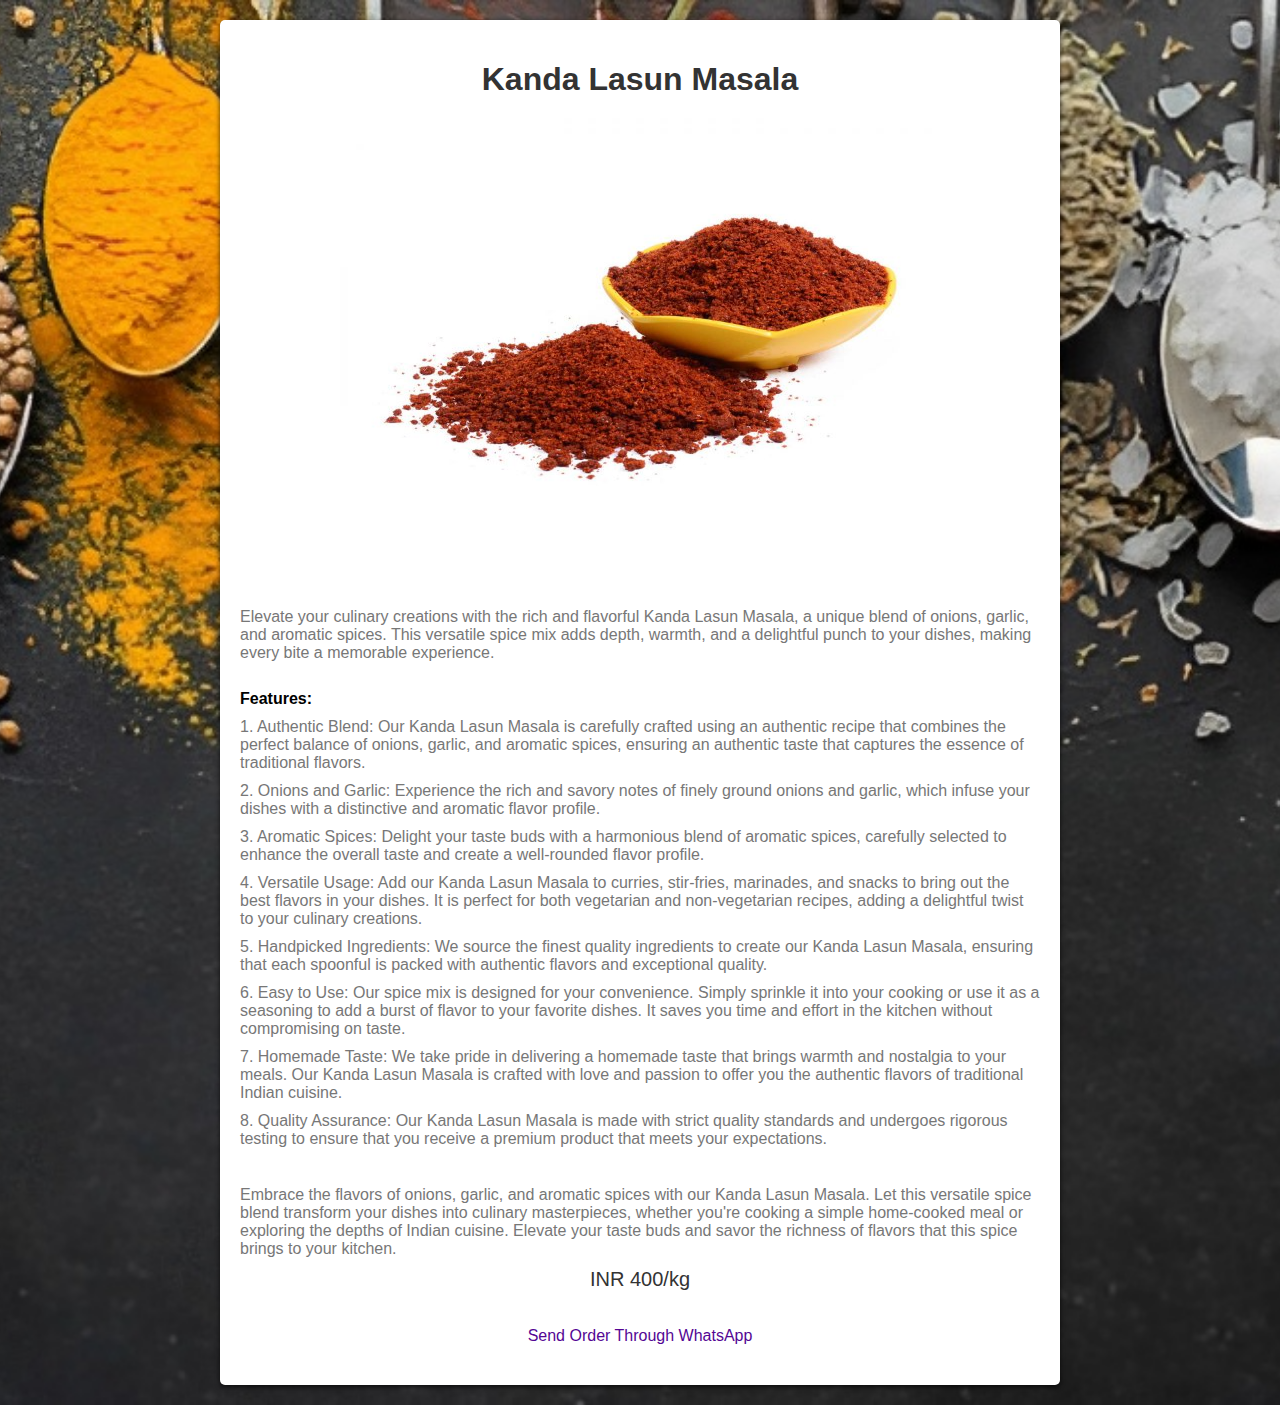
<file: product5.html>
<!DOCTYPE html>
<html>
<head>
  <title>Product Details</title>
  <style>
    body {
      font-family: Arial, sans-serif;
      background-image: url(images/spices.png);
      background-repeat: no-repeat;
      background-size: cover;
      background-position: center;
      margin: 0;
      padding: 20px;
    }
    
    .container {
    max-width: 800px;
    margin: 0 auto;
    background-color: #fff;
    padding: 20px;
    border-radius: 5px;
    box-shadow: 0 2px 5px rgba(0, 0, 0, 0.7);
  }

  .container h1 {
    text-align: center;
    color: #333;
    margin-bottom: 20px;
  }

  .container .product-image {
    text-align: center;
    margin-bottom: 20px;
  }

  .container .product-details {
    margin-bottom: 20px;
  }

  .container .product-title {
    font-size: 24px;
    color: #333;
    margin: 0;
    text-align: center;
    margin-bottom: 10px;
  }

  .container .product-description {
    color: #777;
    margin: 10px 0;
  }

  .container .product-description b {
    font-weight: bold;
  }

  .container .product-price {
    font-size: 20px;
    color: #333;
    margin: 0;
    text-align: center;
  }
    
    h1 {
      text-align: center;
      color: #333;
    }
    
    .product-image {
      text-align: center;
    }
    
    img {
      max-width: 100%;
      height: auto;
      margin-bottom: 20px;
    }
    
    .product-details {
      margin-bottom: 20px;
    }
    
    .product-title {
      font-size: 24px;
      color: #333;
      margin: 0;
    }
    
    .product-description {
      color: #777;
      margin: 10px 0;
    }
    
    .product-price {
      font-size: 20px;
      color: #333;
      margin: 0;
    }
  </style>
</head>
<body>
  <div class="container">
    <h1>Kanda Lasun Masala</h1>
    <div class="product-image">
      <img src="images/kanda lasun chutney.jpg" alt="Product Image" style="width: 600px; height: 400px;">
    </div>
    <div class="product-details">
      <h2 class="product-title"></h2><br><br>
      <p class="product-description">
        Elevate your culinary creations with the rich and flavorful Kanda Lasun Masala, a unique blend of onions, garlic, and aromatic spices. This versatile spice mix adds depth, warmth, and a delightful punch to your dishes, making every bite a memorable experience.        </p>
        <br>
<b>Features:</b>

<p class="product-description">
    1. Authentic Blend: Our Kanda Lasun Masala is carefully crafted using an authentic recipe that combines the perfect balance of onions, garlic, and aromatic spices, ensuring an authentic taste that captures the essence of traditional flavors.

</p>

<p class="product-description">
    2. Onions and Garlic: Experience the rich and savory notes of finely ground onions and garlic, which infuse your dishes with a distinctive and aromatic flavor profile.
</p>

<p class="product-description">
    3. Aromatic Spices: Delight your taste buds with a harmonious blend of aromatic spices, carefully selected to enhance the overall taste and create a well-rounded flavor profile.
</p>

<p class="product-description">
    4. Versatile Usage: Add our Kanda Lasun Masala to curries, stir-fries, marinades, and snacks to bring out the best flavors in your dishes. It is perfect for both vegetarian and non-vegetarian recipes, adding a delightful twist to your culinary creations.
</p>

<p class="product-description">
    5. Handpicked Ingredients: We source the finest quality ingredients to create our Kanda Lasun Masala, ensuring that each spoonful is packed with authentic flavors and exceptional quality.
</p>

<p class="product-description">
    6. Easy to Use: Our spice mix is designed for your convenience. Simply sprinkle it into your cooking or use it as a seasoning to add a burst of flavor to your favorite dishes. It saves you time and effort in the kitchen without compromising on taste.
</p>


      <p class="product-description">
       7.  Homemade Taste: We take pride in delivering a homemade taste that brings warmth and nostalgia to your meals. Our Kanda Lasun Masala is crafted with love and passion to offer you the authentic flavors of traditional Indian cuisine.
      </p>
      <p class="product-description">
        8. Quality Assurance: Our Kanda Lasun Masala is made with strict quality standards and undergoes rigorous testing to ensure that you receive a premium product that meets your expectations.
       </p>
       <br>
       <p class="product-description">
        Embrace the flavors of onions, garlic, and aromatic spices with our Kanda Lasun Masala. Let this versatile spice blend transform your dishes into culinary masterpieces, whether you're cooking a simple home-cooked meal or exploring the depths of Indian cuisine. Elevate your taste buds and savor the richness of flavors that this spice brings to your kitchen.
       </p>
      <p class="product-price">INR 400/kg</p><br><br>
      <center>
        <a href="https://api.whatsapp.com/send?phone=+919730092153&text=Enquiry&nbsp;About&nbsp;Kanda&nbsp;Lasun&nbsp;Masala" target="_blank" style="text-decoration: none; color: rgb(84, 6, 148);">
          Send Order Through WhatsApp
        </a>
        </center>
      <!-- <p class="product-description">Order <a href="https://google.com">Product Name</a> </p> -->
    </div>
  </div>
</body>
</html>
</file>
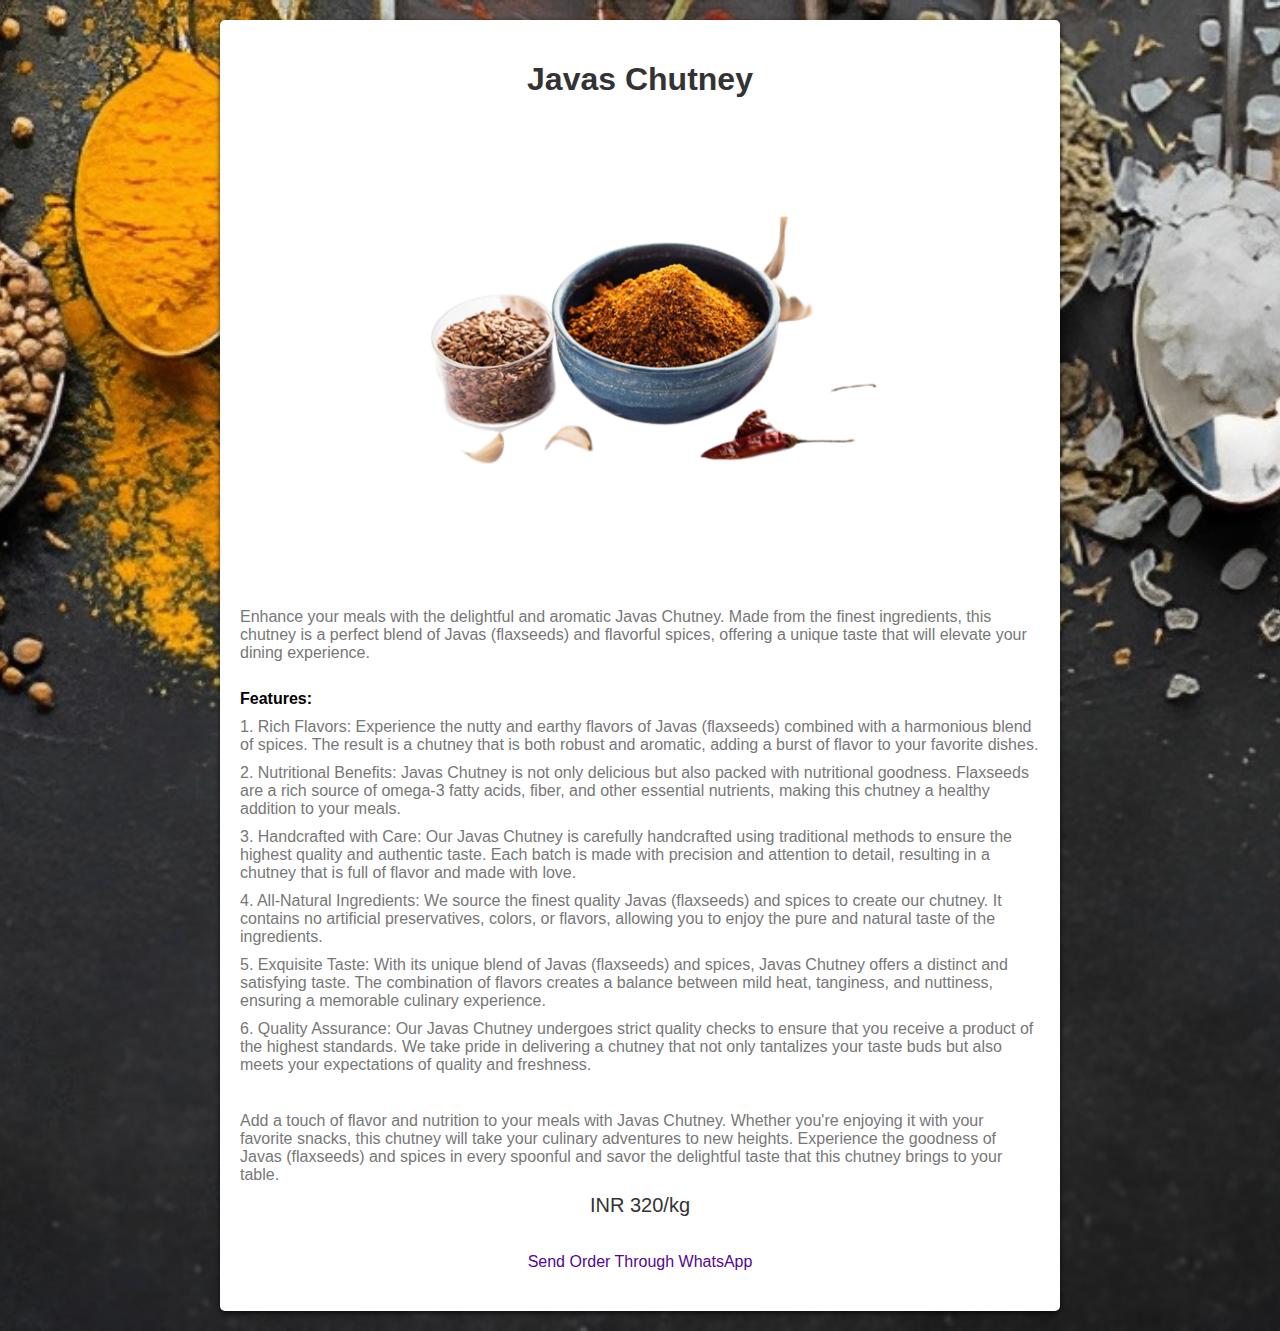
<file: product6.html>
<!DOCTYPE html>
<html>
<head>
  <title>Product Details</title>
  <style>
    body {
      font-family: Arial, sans-serif;
      background-image: url(images/spices.png);
      background-repeat: no-repeat;
      background-size: cover;
      background-position: center;
      margin: 0;
      padding: 20px;
    }
    
    .container {
    max-width: 800px;
    margin: 0 auto;
    background-color: #fff;
    padding: 20px;
    border-radius: 5px;
    box-shadow: 0 2px 5px rgba(0, 0, 0, 0.7);
  }

  .container h1 {
    text-align: center;
    color: #333;
    margin-bottom: 20px;
  }

  .container .product-image {
    text-align: center;
    margin-bottom: 20px;
  }

  .container .product-details {
    margin-bottom: 20px;
  }

  .container .product-title {
    font-size: 24px;
    color: #333;
    margin: 0;
    text-align: center;
    margin-bottom: 10px;
  }

  .container .product-description {
    color: #777;
    margin: 10px 0;
  }

  .container .product-description b {
    font-weight: bold;
  }

  .container .product-price {
    font-size: 20px;
    color: #333;
    margin: 0;
    text-align: center;
  }
    
    h1 {
      text-align: center;
      color: #333;
    }
    
    .product-image {
      text-align: center;
    }
    
    img {
      max-width: 100%;
      height: auto;
      margin-bottom: 20px;
    }
    
    .product-details {
      margin-bottom: 20px;
    }
    
    .product-title {
      font-size: 24px;
      color: #333;
      margin: 0;
    }
    
    .product-description {
      color: #777;
      margin: 10px 0;
    }
    
    .product-price {
      font-size: 20px;
      color: #333;
      margin: 0;
    }
  </style>
</head>
<body>
  <div class="container">
    <h1>Javas Chutney</h1>
    <div class="product-image">
      <img src="images/javas_chutney_4.png" alt="Product Image" style="width: 600px; height: 400px;">
    </div>
    <div class="product-details">
      <h2 class="product-title"></h2><br><br>
      <p class="product-description">
        Enhance your meals with the delightful and aromatic Javas Chutney. Made from the finest ingredients, this chutney is a perfect blend of Javas (flaxseeds) and flavorful spices, offering a unique taste that will elevate your dining experience.
      </p>
        <br>
<b>Features:</b>

<p class="product-description">
    1. Rich Flavors: Experience the nutty and earthy flavors of Javas (flaxseeds) combined with a harmonious blend of spices. The result is a chutney that is both robust and aromatic, adding a burst of flavor to your favorite dishes.
</p>

<p class="product-description">
    2. Nutritional Benefits: Javas Chutney is not only delicious but also packed with nutritional goodness. Flaxseeds are a rich source of omega-3 fatty acids, fiber, and other essential nutrients, making this chutney a healthy addition to your meals.</p>

<p class="product-description">
    3. Handcrafted with Care: Our Javas Chutney is carefully handcrafted using traditional methods to ensure the highest quality and authentic taste. Each batch is made with precision and attention to detail, resulting in a chutney that is full of flavor and made with love.

</p>

<p class="product-description">
    4. All-Natural Ingredients: We source the finest quality Javas (flaxseeds) and spices to create our chutney. It contains no artificial preservatives, colors, or flavors, allowing you to enjoy the pure and natural taste of the ingredients.
</p>

<p class="product-description">
    5. Exquisite Taste: With its unique blend of Javas (flaxseeds) and spices, Javas Chutney offers a distinct and satisfying taste. The combination of flavors creates a balance between mild heat, tanginess, and nuttiness, ensuring a memorable culinary experience.

</p>

<p class="product-description">
    6. Quality Assurance: Our Javas Chutney undergoes strict quality checks to ensure that you receive a product of the highest standards. We take pride in delivering a chutney that not only tantalizes your taste buds but also meets your expectations of quality and freshness.

</p>

       <br>
       <p class="product-description">
        Add a touch of flavor and nutrition to your meals with Javas Chutney. Whether you're enjoying it with your favorite snacks, this chutney will take your culinary adventures to new heights. Experience the goodness of Javas (flaxseeds) and spices in every spoonful and savor the delightful taste that this chutney brings to your table.
       </p>
      <p class="product-price">INR 320/kg</p><br><br>
      <center>
        <a href="https://api.whatsapp.com/send?phone=+919730092153&text=Enquiry&nbsp;About&nbsp;Javas&nbsp;Chutney" target="_blank" style="text-decoration: none; color: rgb(84, 6, 148);">
          Send Order Through WhatsApp
        </a>
        </center>
      <!-- <p class="product-description">Order <a href="https://google.com">Product Name</a> </p> -->
    </div>
  </div>
</body>
</html>
</file>
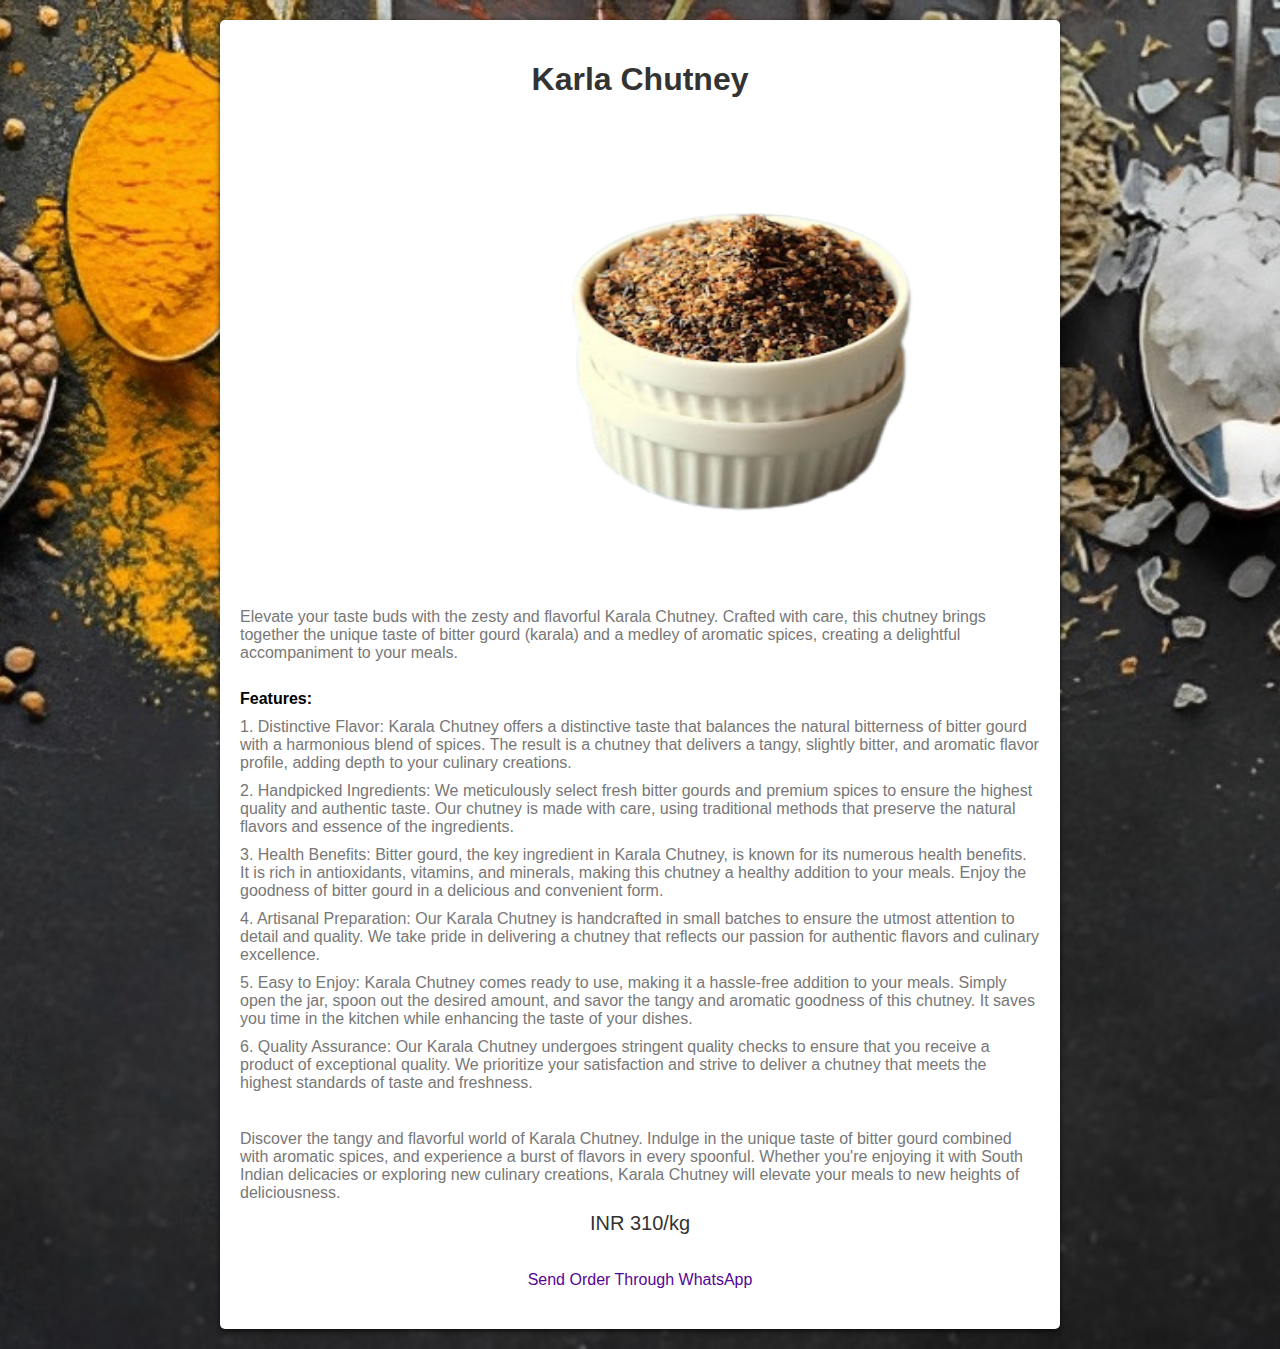
<file: product7.html>
<!DOCTYPE html>
<html>
<head>
  <title>Product Details</title>
  <style>
    body {
      font-family: Arial, sans-serif;
      background-image: url(images/spices.png);
      background-repeat: no-repeat;
      background-size: cover;
      background-position: center;
      margin: 0;
      padding: 20px;
    }
    
    .container {
    max-width: 800px;
    margin: 0 auto;
    background-color: #fff;
    padding: 20px;
    border-radius: 5px;
    box-shadow: 0 2px 5px rgba(0, 0, 0, 0.7);
  }

  .container h1 {
    text-align: center;
    color: #333;
    margin-bottom: 20px;
  }

  .container .product-image {
    text-align: center;
    margin-bottom: 20px;
  }

  .container .product-details {
    margin-bottom: 20px;
  }

  .container .product-title {
    font-size: 24px;
    color: #333;
    margin: 0;
    text-align: center;
    margin-bottom: 10px;
  }

  .container .product-description {
    color: #777;
    margin: 10px 0;
  }

  .container .product-description b {
    font-weight: bold;
  }

  .container .product-price {
    font-size: 20px;
    color: #333;
    margin: 0;
    text-align: center;
  }
    
    h1 {
      text-align: center;
      color: #333;
    }
    
    .product-image {
      text-align: center;
    }
    
    img {
      max-width: 100%;
      height: auto;
      margin-bottom: 20px;
    }
    
    .product-details {
      margin-bottom: 20px;
    }
    
    .product-title {
      font-size: 24px;
      color: #333;
      margin: 0;
    }
    
    .product-description {
      color: #777;
      margin: 10px 0;
    }
    
    .product-price {
      font-size: 20px;
      color: #333;
      margin: 0;
    }
  </style>
</head>
<body>
  <div class="container">
    <h1>Karla Chutney</h1>
    <div class="product-image">
      <img src="images/karla_chutney_5.png" alt="Product Image" style="width: 600px; height: 400px;">
    </div>
    <div class="product-details">
      <h2 class="product-title"></h2><br><br>
      <p class="product-description">
        Elevate your taste buds with the zesty and flavorful Karala Chutney. Crafted with care, this chutney brings together the unique taste of bitter gourd (karala) and a medley of aromatic spices, creating a delightful accompaniment to your meals.
      </p>
        <br>
<b>Features:</b>

<p class="product-description">
    1. Distinctive Flavor: Karala Chutney offers a distinctive taste that balances the natural bitterness of bitter gourd with a harmonious blend of spices. The result is a chutney that delivers a tangy, slightly bitter, and aromatic flavor profile, adding depth to your culinary creations.
</p>

<p class="product-description">
    2. Handpicked Ingredients: We meticulously select fresh bitter gourds and premium spices to ensure the highest quality and authentic taste. Our chutney is made with care, using traditional methods that preserve the natural flavors and essence of the ingredients.

</p>

<p class="product-description">
    3. Health Benefits: Bitter gourd, the key ingredient in Karala Chutney, is known for its numerous health benefits. It is rich in antioxidants, vitamins, and minerals, making this chutney a healthy addition to your meals. Enjoy the goodness of bitter gourd in a delicious and convenient form.

</p>

<p class="product-description">
    4. Artisanal Preparation: Our Karala Chutney is handcrafted in small batches to ensure the utmost attention to detail and quality. We take pride in delivering a chutney that reflects our passion for authentic flavors and culinary excellence.

</p>

<p class="product-description">
    5. Easy to Enjoy: Karala Chutney comes ready to use, making it a hassle-free addition to your meals. Simply open the jar, spoon out the desired amount, and savor the tangy and aromatic goodness of this chutney. It saves you time in the kitchen while enhancing the taste of your dishes.

</p>

<p class="product-description">
    6. Quality Assurance: Our Karala Chutney undergoes stringent quality checks to ensure that you receive a product of exceptional quality. We prioritize your satisfaction and strive to deliver a chutney that meets the highest standards of taste and freshness.

</p>

       <br>
       <p class="product-description">
        Discover the tangy and flavorful world of Karala Chutney. Indulge in the unique taste of bitter gourd combined with aromatic spices, and experience a burst of flavors in every spoonful. Whether you're enjoying it with South Indian delicacies or exploring new culinary creations, Karala Chutney will elevate your meals to new heights of deliciousness.       </p>
      <p class="product-price">INR 310/kg</p><br><br>
      <center>
        <a href="https://api.whatsapp.com/send?phone=+919730092153&text=Enquiry&nbsp;About&nbsp;Karala&nbsp;Chutney" target="_blank" style="text-decoration: none; color: rgb(84, 6, 148);">
          Send Order Through WhatsApp
        </a>
        </center>
      <!-- <p class="product-description">Order <a href="https://google.com">Product Name</a> </p> -->
    </div>
  </div>
</body>
</html>
</file>
<file: css/templatemo-style.css>
/*

Eatery Cafe Template 

http://www.templatemo.com/tm-515-eatery

*/

  @import url('https://fonts.googleapis.com/css?family=Montserrat:400,700');

  body {
    background: #ffffff;
    font-family: 'Montserrat', sans-serif;
    overflow-x: hidden;
  }



  /*---------------------------------------
     TYPOGRAPHY              
  -----------------------------------------*/

  h1,h2,h3,h4,h5,h6 {
    font-weight: bold;
    line-height: inherit;
  }

  h1 {
    color: #252525;
    font-size: 3em;
    line-height: 50px;
  }

  h2 {
    color: #353535;
    font-size: 2em;
    padding-bottom: 10px;
  }

  h3 {
    font-size: 1.5em;
    margin-bottom: 0;
  }

  h3,
  h3 a {
    color: #454545;
  }

  p {
    color: #757575;
    font-size: 14px;
    font-weight: normal;
    line-height: 24px;
  }



  /*---------------------------------------
     GENERAL               
  -----------------------------------------*/

  html{
    -webkit-font-smoothing: antialiased;
  }

  a {
    color: #252525;
    -webkit-transition: 0.5s;
    transition: 0.5s;
    text-decoration: none !important;
  }

  a:hover, a:active, a:focus {
    color: #ce3232;
    outline: none;
  }

  ::-webkit-scrollbar{
    width: 8px;
    height: 8px;
  }

  ::-webkit-scrollbar-thumb {
    cursor: pointer;
    background: #000000;
  }

  .section-title {
    padding-bottom: 40px;
  }

  .section-title h2 {
    margin: 0;
  }

  .section-title h4 {
    color: #bfbdbd;
    font-size: 10px;
    letter-spacing: 1px;
    text-transform: uppercase;
    margin-top: 0;
  }

  .overlay {
    background: rgba(0,0,0,0.5);
    position: absolute;
    top: 0;
    right: 0;
    bottom: 0;
    left: 0;
    width: 100%;
    height: 100%;
  }

  section {
    position: relative;
    padding: 100px 0;
  }

  #team, 
  #menu,
  #testimonial {
    text-align: center;
  }

  .about-image img,
  .team-thumb img {
    width: 100%;
  }
  
  #google-map iframe {
    border: 0;
    width: 100%;
    height: 390px;
  }



  /*---------------------------------------
     BUTTONS               
  -----------------------------------------*/

  .section-btn {
    background: #ce3232;
    border-radius: 0;
    border: 0;
    color: #f9f9f9;
    font-size: inherit;
    font-weight: normal;
    padding: 10px 25px;
    transition: 0.5s 0.2s;
  }



  /*---------------------------------------
       PRE LOADER              
  -----------------------------------------*/

  .preloader {
    position: fixed;
    top: 0;
    left: 0;
    width: 100%;
    height: 100%;
    z-index: 99999;
    display: flex;
    flex-flow: row nowrap;
    justify-content: center;
    align-items: center;
    background: none repeat scroll 0 0 #ffffff;
  }

  .spinner {
    border: 1px solid transparent;
    border-radius: 3px;
    position: relative;
  }

  .spinner:before {
    content: '';
    box-sizing: border-box;
    position: absolute;
    top: 50%;
    left: 50%;
    width: 45px;
    height: 45px;
    margin-top: -10px;
    margin-left: -10px;
    border-radius: 50%;
    border: 1px solid #575757;
    border-top-color: #ffffff;
    animation: spinner .9s linear infinite;
  }

  @-webkit-@keyframes spinner {
    to {transform: rotate(360deg);}
  }

  @keyframes spinner {
    to {transform: rotate(360deg);}
  }



  /*---------------------------------------
      MENU              
  -----------------------------------------*/

  .custom-navbar {
    border: none;
    margin-bottom: 0;
    padding: 25px 0;
  }

  .custom-navbar .navbar-brand {
    color: #ffffff;
    font-size: 18px;
    font-weight: bold;
  }

  .custom-navbar .navbar-brand span {
    color: #ce3232;
  }

  .top-nav-collapse {
    background: #ffffff;
  }

  .custom-navbar .navbar-nav.navbar-nav-first {
    margin-left: 8em;
  }

  .custom-navbar .navbar-nav.navbar-right li a {
    padding-right: 12px;
    padding-left: 12px;
  }

  .custom-navbar .navbar-nav.navbar-right .section-btn {
    display: inline-block;
    margin: 0.2em 0 0 1em;
  }

  .custom-navbar .navbar-nav.navbar-right .section-btn:hover {
    background: #292929;
    color: #ffffff;
  }

  .custom-navbar .navbar-nav.navbar-right .section-btn:focus {
    color: #ffffff;
  }

  .custom-navbar .navbar-nav.navbar-right .section-btn a {
    padding: 10px 25px;
  }

  .custom-navbar .nav .section-btn a:hover {
    color: #ffffff;
  }

  .custom-navbar .nav li a {
    font-size: 12px;
    font-weight: bold;
    color: #ffffff;
    padding-right: 22px;
    padding-left: 22px;
    text-transform: uppercase;
  }

  .custom-navbar .nav li a:hover {
    background: transparent;
    color: #ce3232;
  }

  .custom-navbar .navbar-nav > li > a:hover,
  .custom-navbar .navbar-nav > li > a:focus {
    background-color: transparent;
  }

  .custom-navbar .nav li.active > a {
    background-color: transparent;
    color: #ce3232;
  }

  .custom-navbar .navbar-toggle {
    border: none;
    padding-top: 10px;
  }

  .custom-navbar .navbar-toggle {
    background-color: transparent;
  }

  .custom-navbar .navbar-toggle .icon-bar {
    background: #252525;
    border-color: transparent;
  }

  @media(min-width:768px) {
    .custom-navbar {
      border-bottom: 0;
      background: 0 0; 
    }

    .custom-navbar.top-nav-collapse {
      background: #ffffff;
      -webkit-box-shadow: 0 1px 30px rgba(0, 0, 0, 0.1);
      -moz-box-shadow: 0 1px 30px rgba(0, 0, 0, 0.1);
      box-shadow: 0 1px 30px rgba(0, 0, 0, 0.1);
      padding: 12px 0;
    }

    .top-nav-collapse .navbar-brand {
      color: #454545;
    }

    .top-nav-collapse .nav li a {
      color: #575757;
    }

    .top-nav-collapse .nav .section-btn a {
      color: #ffffff;
    }
  }



  /*---------------------------------------
      HOME              
  -----------------------------------------*/

  #home {
    padding: 0;
  }

  #home h1 {
    color: #ffffff;
    padding-bottom: 30px;
  }

  #home h3 {
    color: #f9f9f9;
    font-size: 14px;
    line-height: inherit;
    letter-spacing: 2px;
    text-transform: uppercase;
    margin: 0;
  }

  @media (min-width: 768px) {
    .slider .col-md-8 {
      padding-left: 0;
    }
  }

  .slider .owl-dots {
    position: absolute;
    top: 50%;
    right: 2em;
    justify-content: center;
  }

  .owl-theme .owl-dots .owl-dot {
    display: block;
  }

  .owl-theme .owl-dots .owl-dot span {
    width: 12px;
    height: 12px;
    margin: 7px 10px;
    border: 2px solid #d9d9d9;
    background: transparent;
    display: block;
    -webkit-backface-visibility: visible;
    transition: opacity 200ms ease;
    border-radius: 30px;
  }

  .owl-theme .owl-dots .owl-dot.active span, .owl-theme .owl-dots .owl-dot:hover span {
    background-color: #ffffff;
    border-color: transparent;
  }

  .slider .caption {
    display: flex;
    justify-content: center;
    flex-direction: column;
    text-align: left;
    background-color: rgba(20,20,20,0.2);
    height: 100%;
    color: #fff;
    cursor: e-resize;
    padding: 4em 0 0 2em;
  }

  .slider .item {
    background-position: inherit;
    background-repeat: no-repeat;
    background-attachment: local;
    background-size: cover;
    height: 650px;
  }

  .slider .item-first {
    background-image: url(../images/slider-image2.jpg);
  }

  .slider .item-second {
    background-image: url(../images/spices.jpg);
  }

  .slider .item-third {
    background-image: url(../images/slider-image3.jpg);
  }

  .slider .item-second .section-btn {
    background: #292929;
  }

  .slider .item-second .section-btn:hover {
    background: #ffffff;
  }

  .slider .item-third .section-btn {
    background: transparent;
    border: 1px solid #ffffff;
  }

  .slider .item-third .section-btn:hover,
  .slider .item-third .section-btn:focus {
    background: #ce3232;
    border-color: transparent;
    color: #ffffff;
  }



  /*---------------------------------------
      ABOUT              
  -----------------------------------------*/

  #about {
    padding-bottom: 0;
  }

  .about-info {
    padding: 0 6em 5em 0;
  }

  .about-info .section-title {
    padding-bottom: 20px;
  }

  .about-image {
    position: absolute;
  }



  /*---------------------------------------
      TEAM              
  -----------------------------------------*/

  #team {
    background: #f9f9f9;
  }

  .team-thumb {
    position: relative;
    overflow: hidden;
    cursor: pointer;
  }

  .team-info {
    padding: 10px 30px 20px 30px;
  }

  .team-thumb .team-hover {
    position: absolute;
    background: #1c1c1c;
    width: 100%;
    height: 100%;
    top: 0;
    right: 0;
    bottom: 0;
    left: 0;
    text-align: center;
    opacity: 0;
    transform: translateY(100%);
    transition: 0.5s 0.2s;
  }

  .team-thumb:hover .team-hover {
    opacity: 0.95;
    transition-delay: 0.3s;
    transform: translateY(0);
  }

  .team-thumb img {
    transition: 0.5s 0.2s;
  }

  .team-thumb:hover img {
    transform: scale(1.2);
  }

  .team-thumb .social-icon li a {
    background: #292929;
    border-radius: 100%;
    width: 50px;
    height: 50px;
    line-height: 50px;
    color: #d9d9d9;
    font-size: 20px;
    margin: 15px 5px 0 5px;
  }

  .team-thumb .team-item {
    position: absolute;
    top: 50%;
    left: 50%;
    -webkit-transform: translate(-50%,-50%);
    -moz-transform: translate(-50%,-50%);
    transform: translate(-50%,-50%);
  }

  .team-item h4 {
    color: #ffffff;
  }

  .team-info p {
    color: #bfbdbd;
    font-size: 12px;
    font-weight: bold;
    letter-spacing: 1px;
    text-transform: uppercase;
    margin-top: 5px;
  }



  /*---------------------------------------
     MENU              
  -----------------------------------------*/

  #menu {
    padding-bottom: 0;
  }

  #menu .container {
    width: 100%;
  }

  #menu .col-md-4 {
    margin: 0;
    padding: 0;
  }

  .menu-thumb img {
    width: 100%;
    transition: 0.5s;
  }

  .menu-thumb:hover img {
    transform: scale(1.15);
  }

  #menu .menu-thumb {
    overflow: hidden;
    position: relative;
    cursor: pointer;
    width: 102%;
  }

  .menu-thumb .menu-info {
    position: absolute;
    top: 60%;
    left: 0px;
    right: 0px;
    bottom: 0px;
    text-align: left;
    padding: 25px 30px;
    transition: 0.5s 0.2s;
  }

  .menu-info .menu-item {
    float: left;
  }

  .menu-info .menu-price {
    float: right;
  }

  .menu-info .menu-price span {
    font-size: 20px;
    font-weight: bold;
    line-height: normal;
    display: block;
    margin-top: 10px;
  }

  .menu-thumb .menu-info h3,
  .menu-thumb .menu-info p,
  .menu-thumb .menu-info span {
    transform: translateY(100%);
    opacity: 0;
    display: block;
    transition: 0.5s 0.2s;
    color: #ffffff;
    z-index: 2;
    position: relative;
  }

  .menu-thumb .menu-info h3 {
    margin-top: 0;
  }

  .menu-thumb .menu-info p {
    color: #d9d9d9;
    text-transform: uppercase;
    font-size: 10px;
    font-weight: bold;
    letter-spacing: 1px;
  }

  .menu-thumb:hover .menu-info h3,
  .menu-thumb:hover .menu-info p,
  .menu-thumb:hover .menu-info span {
    transform: translateY(0px);
    opacity: 1;
  }

  .menu-thumb:hover .menu-info {
    background: rgba(0,0,0,0.8);
  }



  /*---------------------------------------
      TESTIMONIAL             
  -----------------------------------------*/

  #testimonial {
    background: url('../images/testimonial-bg.jpg') center center no-repeat;
    background-size: cover;
  }

  #testimonial .owl-dots {
    position: relative;
    top: 0;
    right: 0;
    justify-content: center;
  }

  #testimonial .owl-theme .owl-dots .owl-dot,
  #testimonial .owl-theme .owl-dots .owl-dot span {
    display: inline-block;
  }

  #testimonial .owl-theme .owl-dots .owl-dot span {
    margin: 20px 5px;
  }

  #testimonial h2 {
    color: #ffffff;
  }

  #testimonial p,
  .tst-author h4,
  .tst-author span {
    display: inline;
  }

  #testimonial p {
    color: #d9d9d9;
    font-size: 20px;
    line-height: 35px;
  }

  .tst-author {
    margin-top: 20px;
  }

  .tst-author h4,
  .tst-author span {
    color: #b2b2b2;
  }

  .tst-author span {
    margin-left: 5px;
  }



  /*---------------------------------------
      CONTACT             
  -----------------------------------------*/

  #contact .section-title {
    padding-bottom: 0;
  }

  #contact .text-success,
  #contact .text-danger {
    display: none;
  }

  #contact .form-control {
    background: transparent;
    border: 0;
    border-bottom: 1px solid #dddddd;
    border-radius: 0;
    box-shadow: none;
    font-size: 14px;
    font-weight: normal;
    margin-bottom: 15px;
    transition: all ease-in-out 0.4s;
  }

  #contact .form-control:hover,
  #contact .form-control:focus {
    border-bottom-color: #c9c9c9;
  }

  #contact input {
    height: 55px;
  }

  #contact button#cf-submit {
    background: #ce3232;
    border-radius: 0;
    border: 0;
    color: #ffffff;
    font-weight: bold;
    height: 50px;
  }

  #contact button#cf-submit:hover {
    background: #292929;
    color: #ffffff;
  }



  /*---------------------------------------
     FOOTER              
  -----------------------------------------*/

  footer {
    border-top: 1px solid rgba(0,0,0,0.05);
    padding: 120px 0;
    padding-bottom: 80px;
  }

  footer .section-title {
    padding-bottom: 10px;
  }

  footer h2 {
    font-size: 20px;
  }

  footer a,
  footer p {
    color: #909090;
  }

  footer strong {
    color: #d9d9d9;
  }

  footer address p {
    margin-bottom: 0;
  }

  .footer-info,
  footer .social-icon {
    margin-top: 20px;
  }

  .footer-open-hour {
    background: #ce3232;
    background: url('../images/footer-open-hour-bg.jpg') center center no-repeat;
    background-size: cover;
    border-radius: 20px;
    margin-top: 0;
    padding: 40px 0 40px 80px;
    overflow: hidden;
    position: relative;
    z-index: 22;
    right: 20px;
    bottom: 20px;
  }

  .footer-open-hour::after {
    background: rgba(29,29,29,0.85);
    content: "";
    position: absolute;
    top: 0;
    right: 0;
    bottom: 0;
    left: 0;
    width: 100%;
    height: 100%;
    z-index: -2222;
  }

  .footer-open-hour h2 {
    color: #ffffff;
  }

  .footer-open-hour p {
    color: #d9d9d9;
  }

  .footer-open-hour strong {
    color: #f9f9f9;
  }



  /*---------------------------------------
     SOCIAL ICON              
  -----------------------------------------*/

  .social-icon {
    position: relative;
    padding: 0;
    margin: 0;
  }

  .social-icon li {
    display: inline-block;
    list-style: none;
    margin-bottom: 5px;
  }

  .social-icon li a {
    border-radius: 100px;
    color: #ce3232;
    font-size: 15px;
    width: 35px;
    height: 35px;
    line-height: 35px;
    text-decoration: none;
    text-align: center;
    transition: all 0.4s ease-in-out;
    position: relative;
  }

  .social-icon li a:hover {
    background: #ce3232;
    color: #ffffff;
  }



  /*---------------------------------------
     RESPONSIVE STYLES              
  -----------------------------------------*/

  @media screen and (max-width: 1170px) {
    .custom-navbar .navbar-nav.navbar-nav-first {
      margin-left: inherit;
    }
  }


  @media only screen and (max-width: 1200px) {
    .about-info {
      padding-right: 0;
    }

    .about-image {
      position: relative;
    }
  }


  @media only screen and (max-width: 992px) {
    section {
      padding: 60px 0;
    }

    .custom-navbar .section-btn {
      margin-left: 1em;
    }

    .slider .item {
      background-position: center;
    }

    .about-info {
      padding: 0;
    }

    .team-info {
      margin-bottom: 50px;
    }

    #menu .menu-thumb {
      width: 103%;
    }

    #testimonial {
      background-position: 50% 0 !important;
    }

    #google-map,
    .footer-info {
      margin-bottom: 50px;
    }
  }


  @media only screen and (min-width: 768px) and (max-width: 991px) {
    .custom-navbar .nav li a {
      padding-right: 10px;
      padding-left: 10px;
    }
  }

  @media only screen and (max-width: 767px) {
    h1 {
      font-size: 2.5em;
    }

    h1,h2,h3 {
      line-height: normal;
    }

    .custom-navbar {
      background: #ffffff;
      -webkit-box-shadow: 0 1px 30px rgba(0, 0, 0, 0.1);
      -moz-box-shadow: 0 1px 30px rgba(0, 0, 0, 0.1);
      box-shadow: 0 1px 30px rgba(0, 0, 0, 0.1);
      padding: 10px 0;
      text-align: center;
    }

    .custom-navbar .nav li a {
      line-height: normal;
      padding: 10px;
    }

    .custom-navbar .navbar-brand,
    .top-nav-collapse .navbar-brand {
      color: #252525;
      font-weight: 600;
    }

    .custom-navbar .nav li a,
    .top-nav-collapse .nav li a {
      color: #575757;
    }

    .custom-navbar .navbar-nav.navbar-right li {
      display: inline-block;
    }

    .custom-navbar .navbar-nav.navbar-right .section-btn {
      display: block !important;
      width: 50%;
      margin: 10px auto 10px auto;
      padding: 10px;
    }

    .custom-navbar .section-btn a {
      color: #ffffff !important;
    }

    .slider .caption {
      padding: 0;
    }

    .menu-thumb .menu-info {
      top: 80%;
    }

    footer {
      padding: 60px 0;
      padding-bottom: 60px;
    }

    .footer-open-hour {
      right: 0;
      bottom: 0;
      margin-top: 30px;
    }
  }


  @media only screen and (max-width: 580px) {
    h1 {
      font-size: 2.1em;
    }

    h2 {
      font-size: 1.8em;
    }

    .menu-thumb .menu-info {
      top: 60%;
    }
  }
</file>
<file: css/style.css>
#footer {
    background-image: url("../images/spicy11.png"); /* replace with your own image URL */
    background-size: cover;
    background-position: center;
    background-repeat: no-repeat;
    background-color: rgba(0,0,0,0.5); /* set a transparent black background */
    padding: 50px 0;
}

@media (max-width: 767px) {
  .row {
    display: flex;
    flex-wrap: wrap;
    justify-content: space-between;
    align-items: stretch;
  }
  
  .col-md-4 {
    width: 100%;
    margin-bottom: 20px;
    display: flex;
    flex-wrap: wrap;
    justify-content: space-between;
    align-items: stretch;
  }
}

#footer p {
    color: #fff; /* set the text color to white */
}

.social-icon li a {
    color: #fff; /* set the social icon color to white */
}

.social-icon li a:hover {
    color: #ff9900; /* set the social icon hover color */
}


.card {
    box-shadow: 0 4px 8px 0 rgba(0,0,0,0.2);
    max-width: 300px;
    margin: auto;
    text-align: center;
  }
  
  .card img {
    width: 100%;
    height: auto;
  }
  
  .card-content {
    padding: 20px;
  }
  
  .card h3 {
    font-size: 24px;
    font-weight: bold;
  }
  
  .card p {
    font-size: 18px;
  }
  
  .button {
    display: inline-block;
    margin-top: 20px;
    padding: 10px 20px;
    background-color: #008CBA;
    color: white;
    text-decoration: none;
    border-radius: 5px;
    transition: background-color 0.3s ease;
  }
  
  .button:hover {
    background-color: #006080;
  }
</file>
